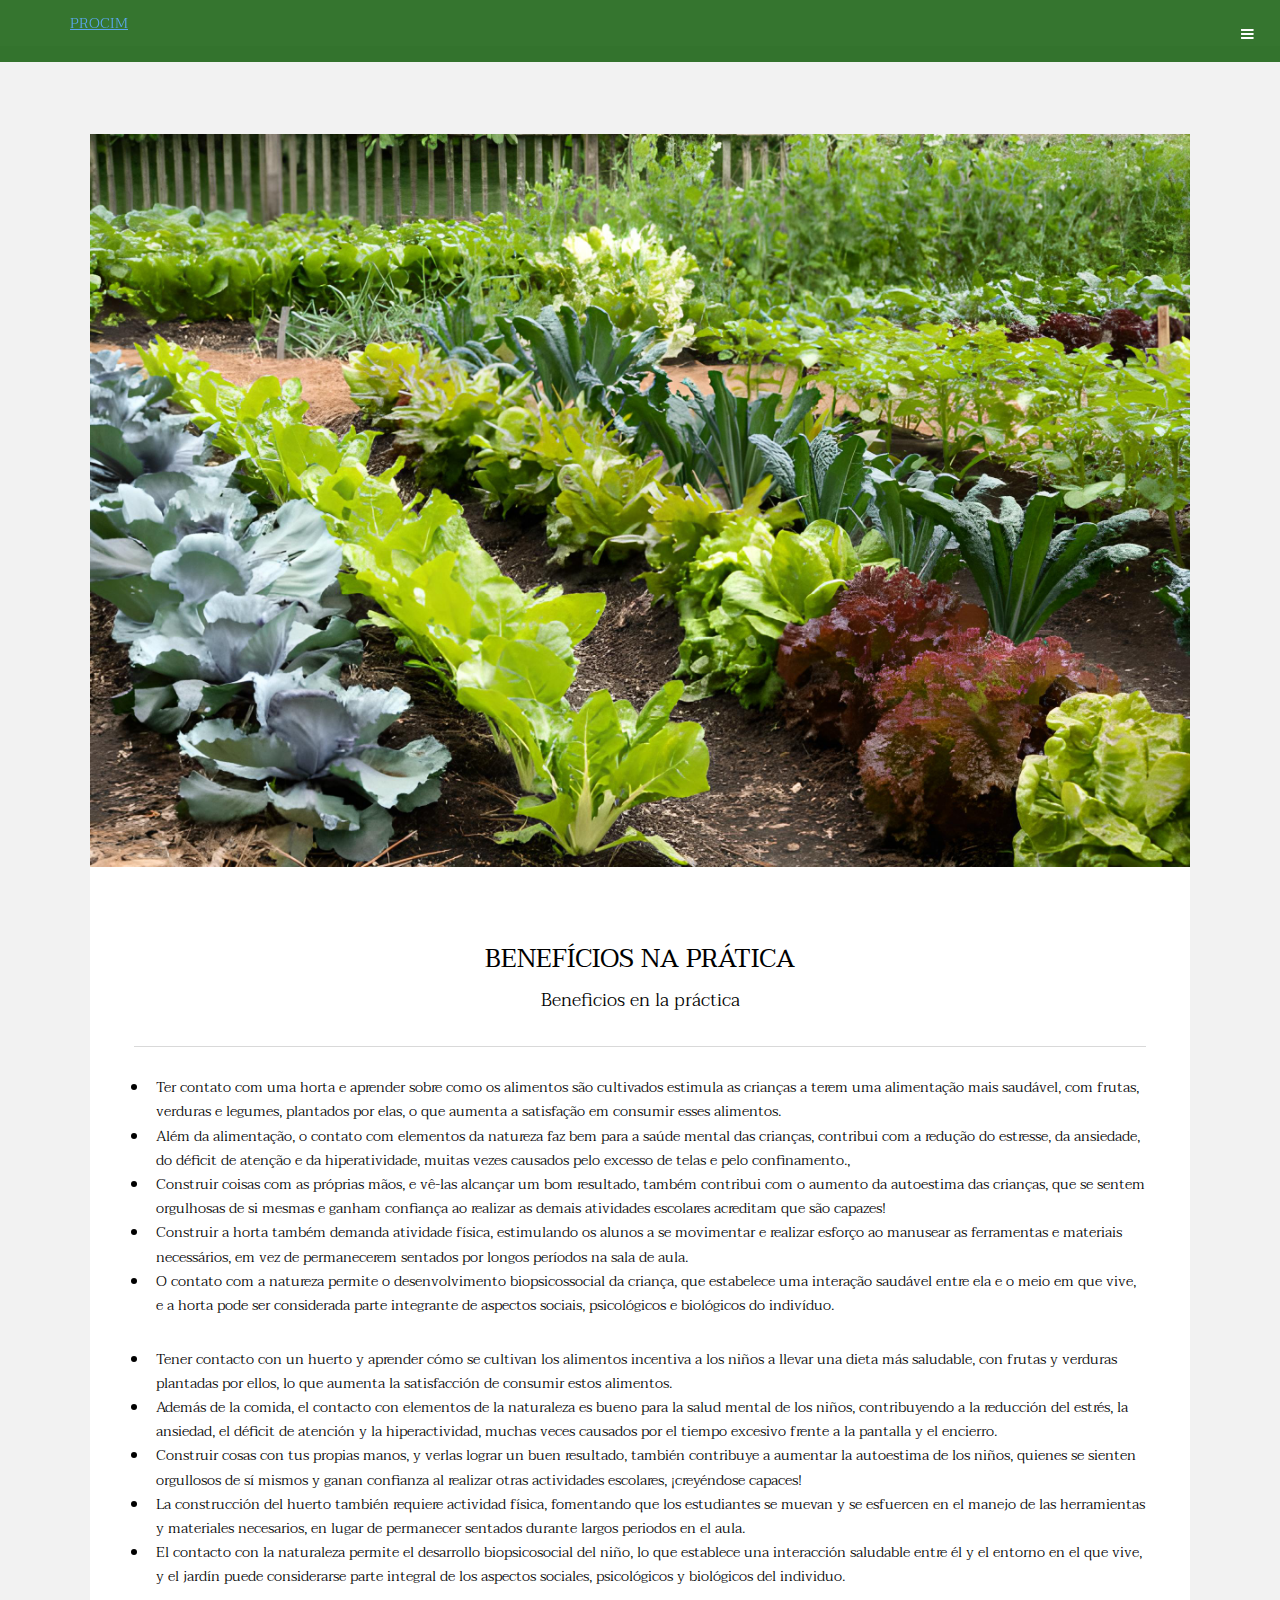
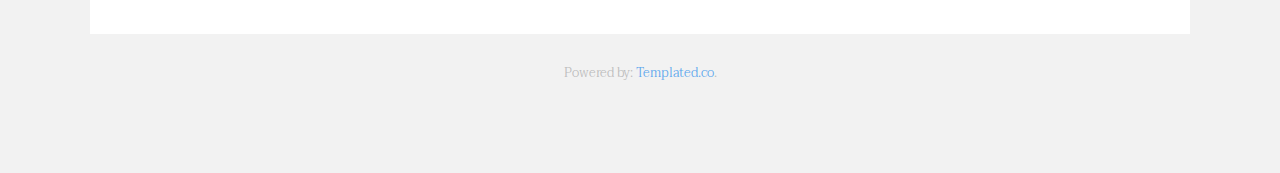
<file: beneficios.html>
<!DOCTYPE HTML>
<!--
	Transitive by TEMPLATED
	templated.co @templatedco
	Released for free under the Creative Commons Attribution 3.0 license (templated.co/license)
--><html><head><title>Beneficios</title><meta charset="utf-8"><meta name="robots" content="index, follow, max-image-preview:large, max-snippet:-1, max-video-preview:-1"><meta name="viewport" content="width=device-width, initial-scale=1"><link rel="stylesheet" href="assets/css/main.css"></head><body class="subpage">

<!-- Header -->
<header id="header"><div class="logo"><a href="index.html">PROCIM <span></span></a></div>
    <a href="#menu" class="toggle"><span>Menu</span></a>
</header><!-- Nav --><nav id="menu"><ul class="links"><li><a href="index.html">Ínicio</a></li>
        <li><a href="generic.html">Brasil</a></li>
        <li><a href="elements.html">Chile</a></li>
        <li><a href="elements.html">Equipe</a></li>
    </ul></nav><!-- One --><section id="one" class="wrapper style2"><div class="inner">
        <div class="box">
            <div class="image fit">
                <img src="images/pic10.png" alt="" width="3472" height="1035"></div>
            <div class="content">
                <header class="align-center"><h2>Benefícios na prática</h2>
                    <p>Beneficios en la práctica</p>
                </header><hr>
                <ul>
                    <li>Ter contato com uma horta e aprender sobre como os alimentos são cultivados estimula as crianças a terem uma alimentação mais saudável, com frutas, verduras e legumes, plantados por elas, o que aumenta a satisfação em consumir esses alimentos. </li>
                    <li>Além da alimentação, o contato com elementos da natureza faz bem para a saúde mental das crianças, contribui com a redução do estresse, da ansiedade, do déficit de atenção e da hiperatividade, muitas vezes causados pelo excesso de telas e pelo confinamento.,</li>	
                    <li>Construir coisas com as próprias mãos, e vê-las alcançar um bom resultado, também contribui com o aumento da autoestima das crianças, que se sentem orgulhosas de si mesmas e ganham confiança ao realizar as demais atividades escolares  acreditam que são capazes!</li>
                    <li>Construir a horta também demanda atividade física, estimulando os alunos a se movimentar e realizar esforço ao manusear as ferramentas e materiais necessários, em vez de permanecerem sentados por longos períodos na sala de aula.</li>
                    <li>O contato com a natureza permite o desenvolvimento biopsicossocial da criança, que estabelece uma interação saudável entre ela e o meio em que vive, e a horta pode ser considerada parte integrante de aspectos sociais, psicológicos e biológicos do indivíduo.</li>
                </ul>

                <ul>
                    <li>Tener contacto con un huerto y aprender cómo se cultivan los alimentos incentiva a los niños a llevar una dieta más saludable, con frutas y verduras plantadas por ellos, lo que aumenta la satisfacción de consumir estos alimentos. </li>
                    <li>Además de la comida, el contacto con elementos de la naturaleza es bueno para la salud mental de los niños, contribuyendo a la reducción del estrés, la ansiedad, el déficit de atención y la hiperactividad, muchas veces causados ​​por el tiempo excesivo frente a la pantalla y el encierro.</li>	
                    <li>Construir cosas con tus propias manos, y verlas lograr un buen resultado, también contribuye a aumentar la autoestima de los niños, quienes se sienten orgullosos de sí mismos y ganan confianza al realizar otras actividades escolares, ¡creyéndose capaces!</li>
                    <li>La construcción del huerto también requiere actividad física, fomentando que los estudiantes se muevan y se esfuercen en el manejo de las herramientas y materiales necesarios, en lugar de permanecer sentados durante largos periodos en el aula.</li>
                    <li>El contacto con la naturaleza permite el desarrollo biopsicosocial del niño, lo que establece una interacción saludable entre él y el entorno en el que vive, y el jardín puede considerarse parte integral de los aspectos sociales, psicológicos y biológicos del individuo.</li>
                </ul>
            </div>
        </div>
    </div>

</footer><div class="copyright">
    Powered by: <a href="https://templated.co/">Templated.co</a>.
</div>

<!-- Scripts -->
<script src="assets/js/jquery.min.js"></script><script src="assets/js/jquery.scrolly.min.js"></script><script src="assets/js/jquery.scrollex.min.js"></script><script src="assets/js/skel.min.js"></script><script src="assets/js/util.js"></script><script src="assets/js/main.js"></script></body></html>
</file>
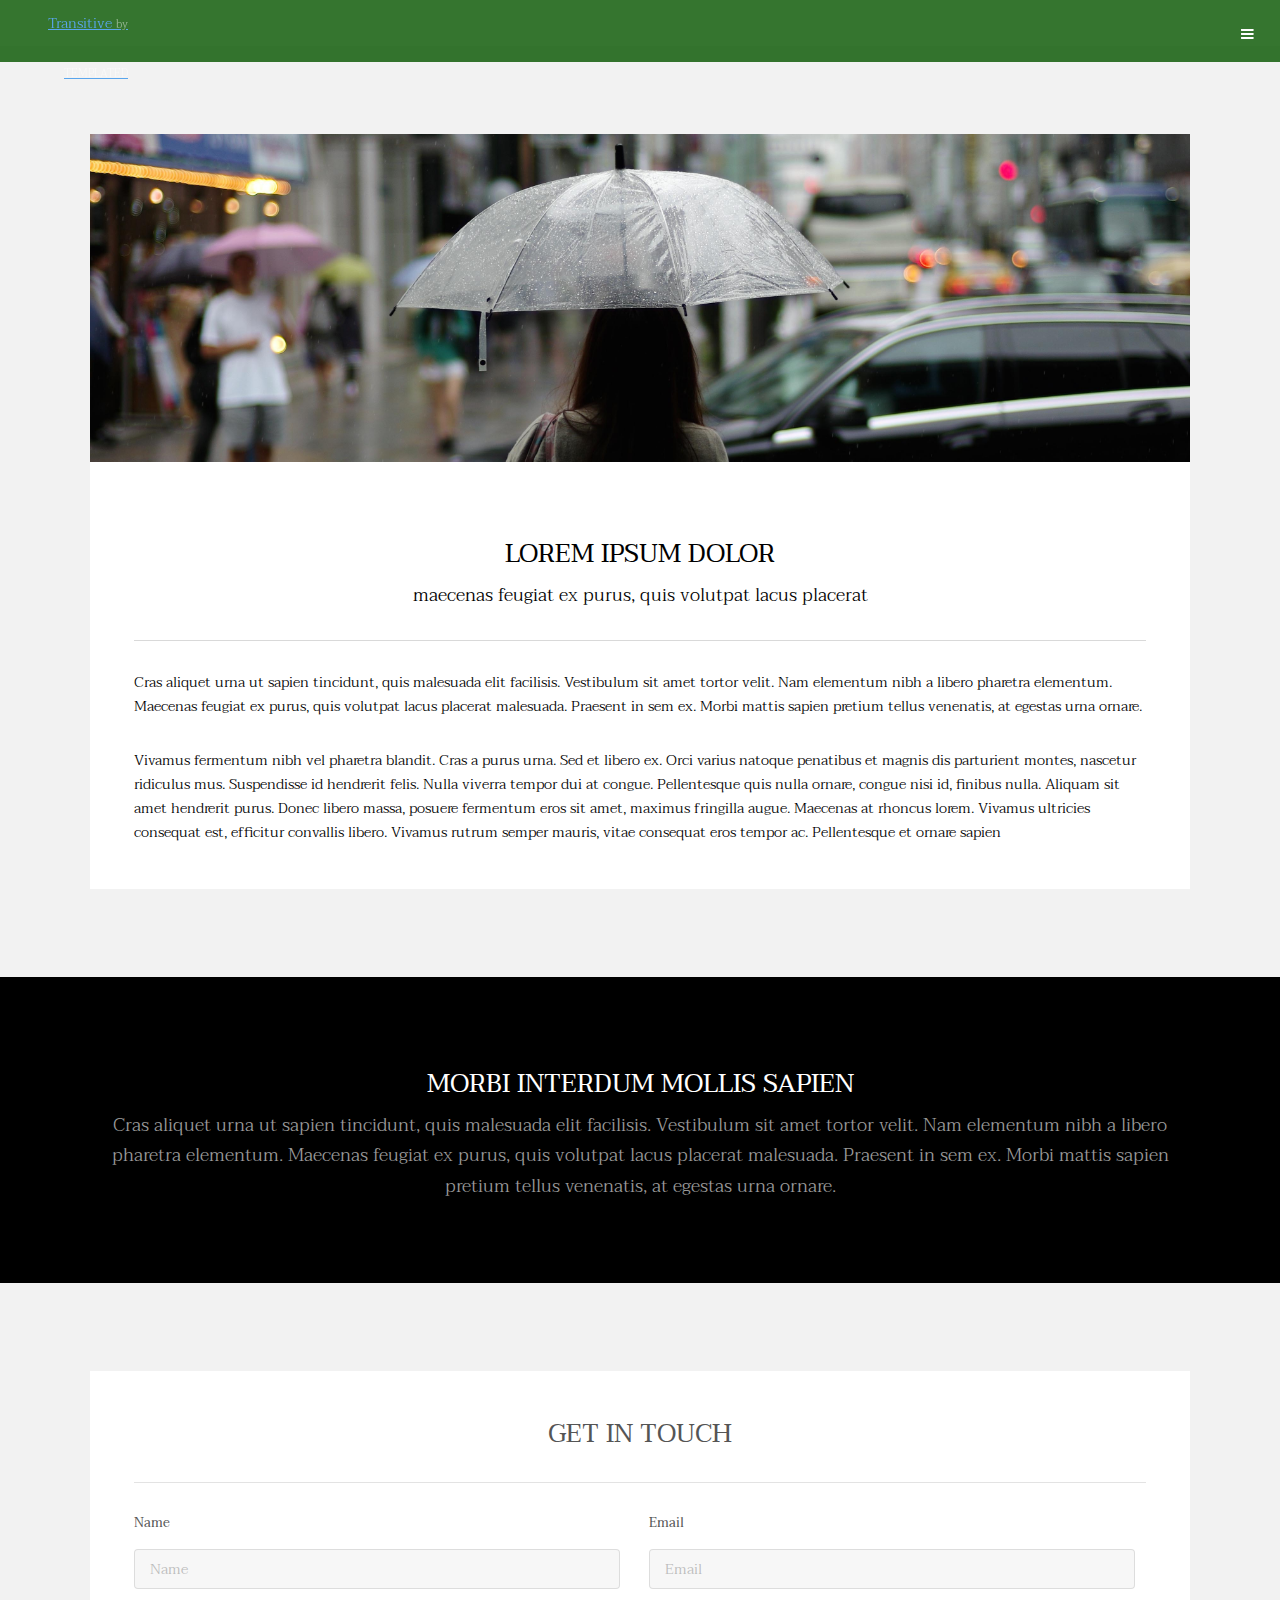
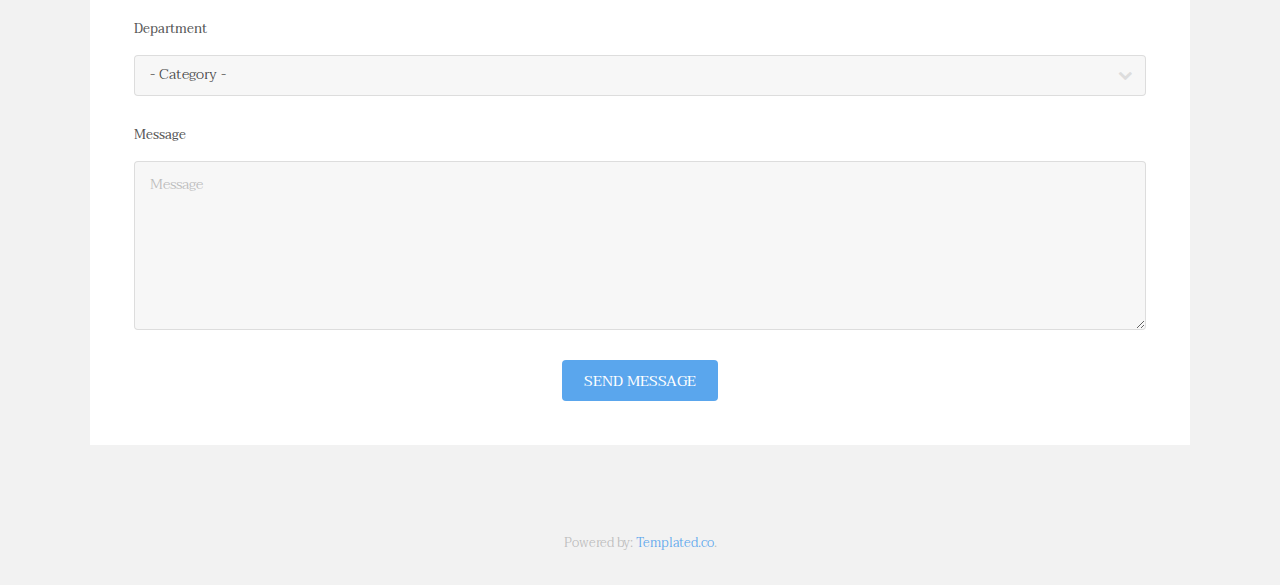
<file: generic.html>
<!DOCTYPE HTML>
<!--
	Transitive by TEMPLATED
	templated.co @templatedco
	Released for free under the Creative Commons Attribution 3.0 license (templated.co/license)
--><html><head><title>Generic - Transitive by TEMPLATED</title><meta charset="utf-8"><meta name="robots" content="index, follow, max-image-preview:large, max-snippet:-1, max-video-preview:-1"><meta name="viewport" content="width=device-width, initial-scale=1"><link rel="stylesheet" href="assets/css/main.css"></head><body class="subpage">

<!-- Header -->
<header id="header"><div class="logo"><a href="index.html">Transitive <span>by TEMPLATED</span></a></div>
    <a href="#menu" class="toggle"><span>Menu</span></a>
</header><!-- Nav --><nav id="menu"><ul class="links"><li><a href="index.html">Home</a></li>
        <li><a href="generic.html">Generic</a></li>
        <li><a href="elements.html">Elements</a></li>
    </ul></nav><!-- One --><section id="one" class="wrapper style2"><div class="inner">
        <div class="box">
            <div class="image fit">
                <img src="images/pic01.jpg" alt="" width="3472" height="1035"></div>
            <div class="content">
                <header class="align-center"><h2>Lorem ipsum dolor</h2>
                    <p>maecenas feugiat ex purus, quis volutpat lacus placerat</p>
                </header><hr><p> Cras aliquet urna ut sapien tincidunt, quis malesuada elit facilisis. Vestibulum sit amet tortor velit. Nam elementum nibh a libero pharetra elementum. Maecenas feugiat ex purus, quis volutpat lacus placerat malesuada. Praesent in sem ex. Morbi mattis sapien pretium tellus venenatis, at egestas urna ornare.</p>
                <p>Vivamus fermentum nibh vel pharetra blandit. Cras a purus urna. Sed et libero ex. Orci varius natoque penatibus et magnis dis parturient montes, nascetur ridiculus mus. Suspendisse id hendrerit felis. Nulla viverra tempor dui at congue. Pellentesque quis nulla ornare, congue nisi id, finibus nulla. Aliquam sit amet hendrerit purus. Donec libero massa, posuere fermentum eros sit amet, maximus fringilla augue. Maecenas at rhoncus lorem. Vivamus ultricies consequat est, efficitur convallis libero. Vivamus rutrum semper mauris, vitae consequat eros tempor ac. Pellentesque et ornare sapien</p>
            </div>
        </div>
    </div>
</section><!-- Four --><section id="four" class="wrapper style3"><div class="inner">

        <header class="align-center"><h2>Morbi interdum mollis sapien</h2>
            <p>Cras aliquet urna ut sapien tincidunt, quis malesuada elit facilisis. Vestibulum sit amet tortor velit. Nam elementum nibh a libero pharetra elementum. Maecenas feugiat ex purus, quis volutpat lacus placerat malesuada. Praesent in sem ex. Morbi mattis sapien pretium tellus venenatis, at egestas urna ornare.</p>
        </header></div>
</section><!-- Footer --><footer id="footer" class="wrapper"><div class="inner">
        <section><div class="box">
                <div class="content">
                    <h2 class="align-center">Get in Touch</h2>
                    <hr><form action="#" method="post">
                        <div class="field half first">
                            <label for="name">Name</label>
                            <input name="name" id="name" type="text" placeholder="Name"></div>
                        <div class="field half">
                            <label for="email">Email</label>
                            <input name="email" id="email" type="email" placeholder="Email"></div>
                        <div class="field">
                            <label for="dept">Department</label>
                            <div class="select-wrapper">
                                <select name="dept" id="dept"><option value="">- Category -</option><option value="1">Manufacturing</option><option value="1">Shipping</option><option value="1">Administration</option><option value="1">Human Resources</option></select></div>
                        </div>
                        <div class="field">
                            <label for="message">Message</label>
                            <textarea name="message" id="message" rows="6" placeholder="Message"></textarea></div>
                        <ul class="actions align-center"><li><input value="Send Message" class="button special" type="submit"></li>
                        </ul></form>
                </div>
            </div>
        </section></div>
</footer><div class="copyright">
    Powered by: <a href="https://templated.co/">Templated.co</a>.
</div>

<!-- Scripts -->
<script src="assets/js/jquery.min.js"></script><script src="assets/js/jquery.scrolly.min.js"></script><script src="assets/js/jquery.scrollex.min.js"></script><script src="assets/js/skel.min.js"></script><script src="assets/js/util.js"></script><script src="assets/js/main.js"></script></body></html>
</file>
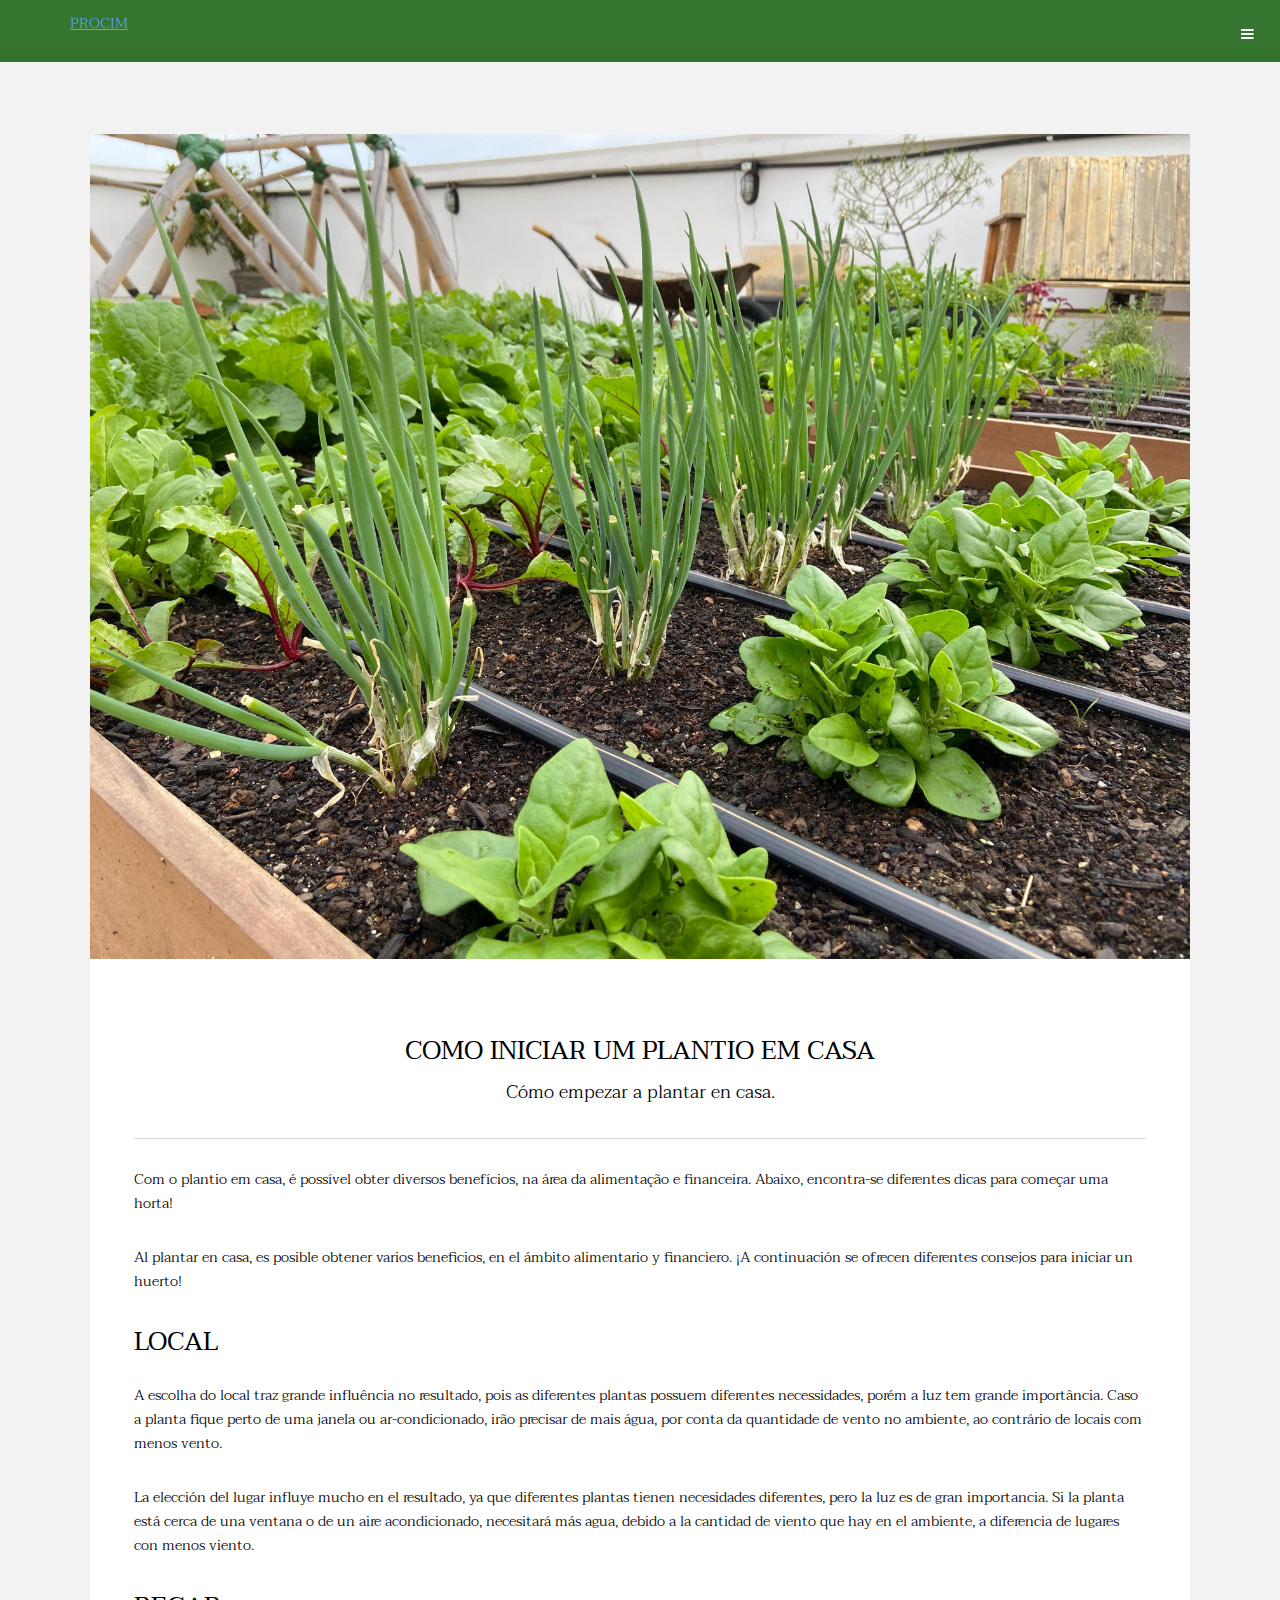
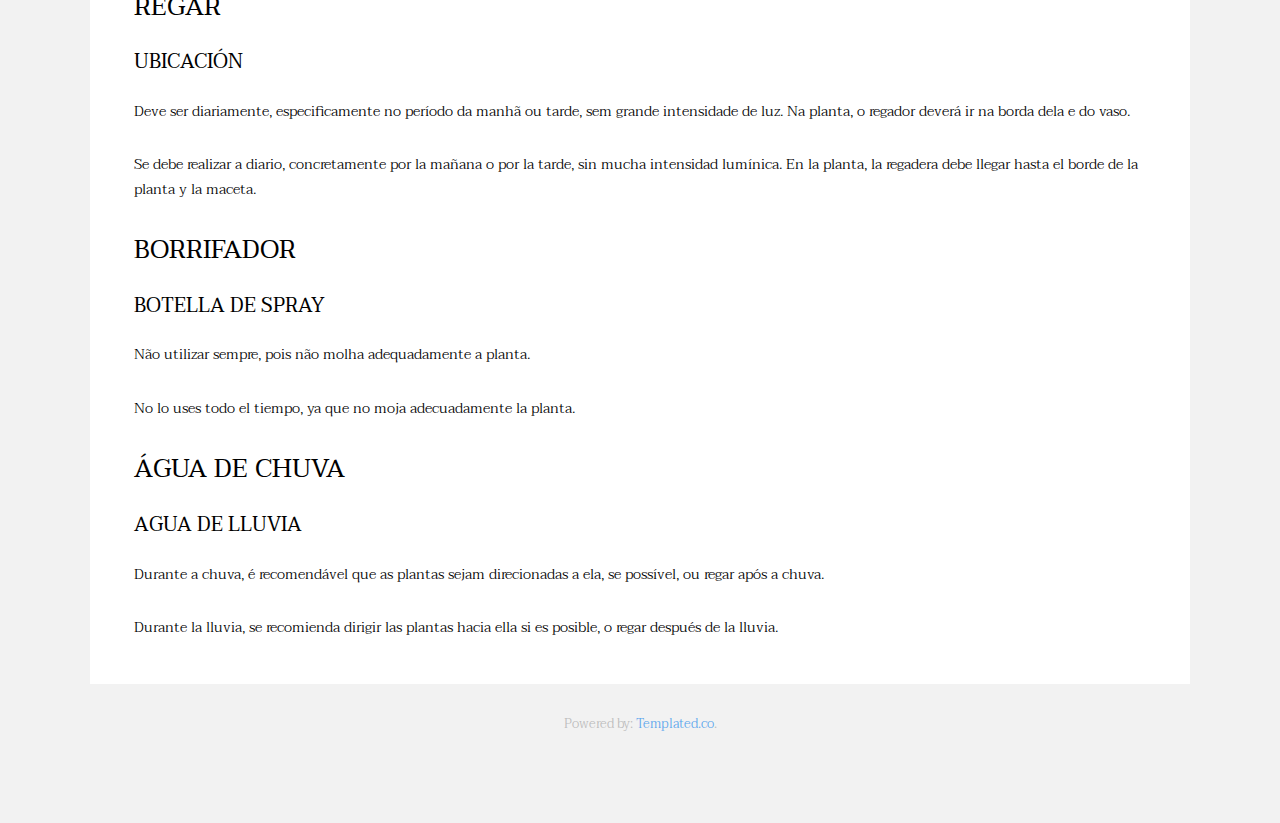
<file: habitos.html>
<!DOCTYPE HTML>
<!--
	Transitive by TEMPLATED
	templated.co @templatedco
	Released for free under the Creative Commons Attribution 3.0 license (templated.co/license)
--><html><head><title>Iniciar plantio</title><meta charset="utf-8"><meta name="robots" content="index, follow, max-image-preview:large, max-snippet:-1, max-video-preview:-1"><meta name="viewport" content="width=device-width, initial-scale=1"><link rel="stylesheet" href="assets/css/main.css"></head><body class="subpage">

<!-- Header -->
<header id="header"><div class="logo"><a href="index.html">PROCIM <span></span></a></div>
    <a href="#menu" class="toggle"><span>Menu</span></a>
</header><!-- Nav --><nav id="menu"><ul class="links"><li><a href="index.html">Ínicio</a></li>
        <li><a href="generic.html">Brasil</a></li>
        <li><a href="elements.html">Chile</a></li>
        <li><a href="elements.html">Equipe</a></li>
    </ul></nav><!-- One --><section id="one" class="wrapper style2"><div class="inner">
        <div class="box">
            <div class="image fit">
                <img src="images/pic10.1.jpg" alt="" width="3472" height="1035"></div>
            <div class="content">
                <header class="align-center"><h2>Como iniciar um plantio em casa</h2>
                    <p>Cómo empezar a plantar en casa.</p>
                </header><hr>
                    <p> Com o plantio em casa, é possível obter diversos benefícios, na área da alimentação e financeira. Abaixo, encontra-se diferentes dicas para começar uma horta!</p>
                    <p>Al plantar en casa, es posible obtener varios beneficios, en el ámbito alimentario y financiero. ¡A continuación se ofrecen diferentes consejos para iniciar un huerto!</p>
                
                <h2>Local</h2>
                <p>A escolha do local traz grande influência no resultado, pois as diferentes plantas possuem diferentes necessidades, porém a luz tem grande importância.
                    Caso a planta fique perto de uma janela ou ar-condicionado, irão precisar de mais água, por conta da quantidade de vento no ambiente, ao contrário de locais com menos vento.</p>
                <p>La elección del lugar influye mucho en el resultado, ya que diferentes plantas tienen necesidades diferentes, pero la luz es de gran importancia.
                    Si la planta está cerca de una ventana o de un aire acondicionado, necesitará más agua, debido a la cantidad de viento que hay en el ambiente, a diferencia de lugares con menos viento.</p>
                
                <h2>Regar</h2>
                <h3>Ubicación</h3>
                <p>Deve ser diariamente, especificamente no período da manhã ou tarde, sem grande intensidade de luz. Na planta, o regador deverá ir na borda dela e do vaso.</p>
                <p>Se debe realizar a diario, concretamente por la mañana o por la tarde, sin mucha intensidad lumínica. En la planta, la regadera debe llegar hasta el borde de la planta y la maceta.</p>
            
                <h2>Borrifador</h2>
                <h3>Botella de spray</h3>
                <p>Não utilizar sempre, pois não molha adequadamente a planta.</p>
                <p>No lo uses todo el tiempo, ya que no moja adecuadamente la planta.</p>

                <h2>Água de chuva</h2>
                <h3>Agua de lluvia</h3>
                <p>Durante a chuva, é recomendável que as plantas sejam direcionadas a ela, se possível, ou regar após a chuva.</p>
                <p>Durante la lluvia, se recomienda dirigir las plantas hacia ella si es posible, o regar después de la lluvia.</p>
        </div>
        </div>
    </div>

</footer><div class="copyright">
    Powered by: <a href="https://templated.co/">Templated.co</a>.
</div>

<!-- Scripts -->
<script src="assets/js/jquery.min.js"></script><script src="assets/js/jquery.scrolly.min.js"></script><script src="assets/js/jquery.scrollex.min.js"></script><script src="assets/js/skel.min.js"></script><script src="assets/js/util.js"></script><script src="assets/js/main.js"></script></body></html>
</file>
<file: assets/css/main.css>
@charset "UTF-8";
@import url(font-awesome.min.css);
@import url("https://fonts.googleapis.com/css?family=Taviraj:300,400,700,300i,400i,700i");

/*
	Transitive by TEMPLATED
	templated.co @templatedco
	Released for free under the Creative Commons Attribution 3.0 license (templated.co/license)
*/

/* Reset */

	html, body, div, span, applet, object, iframe, h1, h2, h3, h4, h5, h6, p, blockquote, pre, a, abbr, acronym, address, big, cite, code, del, dfn, em, img, ins, kbd, q, s, samp, small, strike, strong, sub, sup, tt, var, b, u, i, center, dl, dt, dd, ol, ul, li, fieldset, form, label, legend, table, caption, tbody, tfoot, thead, tr, th, td, article, aside, canvas, details, embed, figure, figcaption, footer, header, hgroup, menu, nav, output, ruby, section, summary, time, mark, audio, video {
		margin: 0;
		padding: 0;
		border: 0;
		font-size: 100%;
		font: inherit;
		vertical-align: baseline;
	}

	article, aside, details, figcaption, figure, footer, header, hgroup, menu, nav, section {
		display: block;
	}

	body {
		line-height: 1;
	}
.image.fit img {
	width: 100%;
	height: auto;
}
	ol, ul {
		list-style: none;
	}

	blockquote, q {
		quotes: none;
	}

	blockquote:before, blockquote:after, q:before, q:after {
		content: '';
		content: none;
	}

	table {
		border-collapse: collapse;
		border-spacing: 0;
	}

	body {
		-webkit-text-size-adjust: none;
	}

/* Box Model */

	*, *:before, *:after {
		-moz-box-sizing: border-box;
		-webkit-box-sizing: border-box;
		box-sizing: border-box;
	}

/* Containers */

	.container {
		margin-left: auto;
		margin-right: auto;
	}

	.container.\31 25\25 {
		width: 100%;
		max-width: 100rem;
		min-width: 80rem;
	}

	.container.\37 5\25 {
		width: 60rem;
	}

	.container.\35 0\25 {
		width: 40rem;
	}

	.container.\32 5\25 {
		width: 20rem;
	}

	.container {
		width: 80rem;
	}

	@media screen and (max-width: 1680px) {

		.container.\31 25\25 {
			width: 100%;
			max-width: 100rem;
			min-width: 80rem;
		}

		.container.\37 5\25 {
			width: 60rem;
		}

		.container.\35 0\25 {
			width: 40rem;
		}

		.container.\32 5\25 {
			width: 20rem;
		}

		.container {
			width: 80rem;
		}

	}

	@media screen and (max-width: 1280px) {

		.container.\31 25\25 {
			width: 100%;
			max-width: 81.25rem;
			min-width: 65rem;
		}

		.container.\37 5\25 {
			width: 48.75rem;
		}

		.container.\35 0\25 {
			width: 32.5rem;
		}

		.container.\32 5\25 {
			width: 16.25rem;
		}

		.container {
			width: 65rem;
		}

	}

	@media screen and (max-width: 980px) {

		.container.\31 25\25 {
			width: 100%;
			max-width: 112.5%;
			min-width: 90%;
		}

		.container.\37 5\25 {
			width: 67.5%;
		}

		.container.\35 0\25 {
			width: 45%;
		}

		.container.\32 5\25 {
			width: 22.5%;
		}

		.container {
			width: 90%;
		}

	}

	@media screen and (max-width: 736px) {

		.container.\31 25\25 {
			width: 100%;
			max-width: 112.5%;
			min-width: 90%;
		}

		.container.\37 5\25 {
			width: 67.5%;
		}

		.container.\35 0\25 {
			width: 45%;
		}

		.container.\32 5\25 {
			width: 22.5%;
		}

		.container {
			width: 90% !important;
		}

	}

	@media screen and (max-width: 480px) {

		.container.\31 25\25 {
			width: 100%;
			max-width: 112.5%;
			min-width: 90%;
		}

		.container.\37 5\25 {
			width: 67.5%;
		}

		.container.\35 0\25 {
			width: 45%;
		}

		.container.\32 5\25 {
			width: 22.5%;
		}

		.container {
			width: 90% !important;
		}

	}

/* Grid */

	.row {
		border-bottom: solid 1px transparent;
		-moz-box-sizing: border-box;
		-webkit-box-sizing: border-box;
		box-sizing: border-box;
	}

	.row > * {
		float: left;
		-moz-box-sizing: border-box;
		-webkit-box-sizing: border-box;
		box-sizing: border-box;
	}

	.row:after, .row:before {
		content: '';
		display: block;
		clear: both;
		height: 0;
	}

	.row.uniform > * > :first-child {
		margin-top: 0;
	}

	.row.uniform > * > :last-child {
		margin-bottom: 0;
	}

	.row.\30 \25 > * {
		padding: 0 0 0 0rem;
	}

	.row.\30 \25 {
		margin: 0 0 -1px 0rem;
	}

	.row.uniform.\30 \25 > * {
		padding: 0rem 0 0 0rem;
	}

	.row.uniform.\30 \25 {
		margin: 0rem 0 -1px 0rem;
	}

	.row > * {
		padding: 0 0 0 2rem;
	}

	.row {
		margin: 0 0 -1px -2rem;
	}

	.row.uniform > * {
		padding: 2rem 0 0 2rem;
	}

	.row.uniform {
		margin: -2rem 0 -1px -2rem;
	}

	.row.\32 00\25 > * {
		padding: 0 0 0 4rem;
	}

	.row.\32 00\25 {
		margin: 0 0 -1px -4rem;
	}

	.row.uniform.\32 00\25 > * {
		padding: 4rem 0 0 4rem;
	}

	.row.uniform.\32 00\25 {
		margin: -4rem 0 -1px -4rem;
	}

	.row.\31 50\25 > * {
		padding: 0 0 0 3rem;
	}

	.row.\31 50\25 {
		margin: 0 0 -1px -3rem;
	}

	.row.uniform.\31 50\25 > * {
		padding: 3rem 0 0 3rem;
	}

	.row.uniform.\31 50\25 {
		margin: -3rem 0 -1px -3rem;
	}

	.row.\35 0\25 > * {
		padding: 0 0 0 1rem;
	}

	.row.\35 0\25 {
		margin: 0 0 -1px -1rem;
	}

	.row.uniform.\35 0\25 > * {
		padding: 1rem 0 0 1rem;
	}

	.row.uniform.\35 0\25 {
		margin: -1rem 0 -1px -1rem;
	}

	.row.\32 5\25 > * {
		padding: 0 0 0 0.5rem;
	}

	.row.\32 5\25 {
		margin: 0 0 -1px -0.5rem;
	}

	.row.uniform.\32 5\25 > * {
		padding: 0.5rem 0 0 0.5rem;
	}

	.row.uniform.\32 5\25 {
		margin: -0.5rem 0 -1px -0.5rem;
	}

	.\31 2u, .\31 2u\24 {
		width: 100%;
		clear: none;
		margin-left: 0;
	}

	.\31 1u, .\31 1u\24 {
		width: 91.6666666667%;
		clear: none;
		margin-left: 0;
	}

	.\31 0u, .\31 0u\24 {
		width: 83.3333333333%;
		clear: none;
		margin-left: 0;
	}

	.\39 u, .\39 u\24 {
		width: 75%;
		clear: none;
		margin-left: 0;
	}

	.\38 u, .\38 u\24 {
		width: 66.6666666667%;
		clear: none;
		margin-left: 0;
	}

	.\37 u, .\37 u\24 {
		width: 58.3333333333%;
		clear: none;
		margin-left: 0;
	}

	.\36 u, .\36 u\24 {
		width: 50%;
		clear: none;
		margin-left: 0;
	}

	.\35 u, .\35 u\24 {
		width: 41.6666666667%;
		clear: none;
		margin-left: 0;
	}

	.\34 u, .\34 u\24 {
		width: 33.3333333333%;
		clear: none;
		margin-left: 0;
	}

	.\33 u, .\33 u\24 {
		width: 25%;
		clear: none;
		margin-left: 0;
	}

	.\32 u, .\32 u\24 {
		width: 16.6666666667%;
		clear: none;
		margin-left: 0;
	}

	.\31 u, .\31 u\24 {
		width: 8.3333333333%;
		clear: none;
		margin-left: 0;
	}

	.\31 2u\24 + *,
	.\31 1u\24 + *,
	.\31 0u\24 + *,
	.\39 u\24 + *,
	.\38 u\24 + *,
	.\37 u\24 + *,
	.\36 u\24 + *,
	.\35 u\24 + *,
	.\34 u\24 + *,
	.\33 u\24 + *,
	.\32 u\24 + *,
	.\31 u\24 + * {
		clear: left;
	}

	.\-11u {
		margin-left: 91.66667%;
	}

	.\-10u {
		margin-left: 83.33333%;
	}

	.\-9u {
		margin-left: 75%;
	}

	.\-8u {
		margin-left: 66.66667%;
	}

	.\-7u {
		margin-left: 58.33333%;
	}

	.\-6u {
		margin-left: 50%;
	}

	.\-5u {
		margin-left: 41.66667%;
	}

	.\-4u {
		margin-left: 33.33333%;
	}

	.\-3u {
		margin-left: 25%;
	}

	.\-2u {
		margin-left: 16.66667%;
	}

	.\-1u {
		margin-left: 8.33333%;
	}

	@media screen and (max-width: 1680px) {

		.row > * {
			padding: 0 0 0 2rem;
		}

		.row {
			margin: 0 0 -1px -2rem;
		}

		.row.uniform > * {
			padding: 2rem 0 0 2rem;
		}

		.row.uniform {
			margin: -2rem 0 -1px -2rem;
		}

		.row.\32 00\25 > * {
			padding: 0 0 0 4rem;
		}

		.row.\32 00\25 {
			margin: 0 0 -1px -4rem;
		}

		.row.uniform.\32 00\25 > * {
			padding: 4rem 0 0 4rem;
		}

		.row.uniform.\32 00\25 {
			margin: -4rem 0 -1px -4rem;
		}

		.row.\31 50\25 > * {
			padding: 0 0 0 3rem;
		}

		.row.\31 50\25 {
			margin: 0 0 -1px -3rem;
		}

		.row.uniform.\31 50\25 > * {
			padding: 3rem 0 0 3rem;
		}

		.row.uniform.\31 50\25 {
			margin: -3rem 0 -1px -3rem;
		}

		.row.\35 0\25 > * {
			padding: 0 0 0 1rem;
		}

		.row.\35 0\25 {
			margin: 0 0 -1px -1rem;
		}

		.row.uniform.\35 0\25 > * {
			padding: 1rem 0 0 1rem;
		}

		.row.uniform.\35 0\25 {
			margin: -1rem 0 -1px -1rem;
		}

		.row.\32 5\25 > * {
			padding: 0 0 0 0.5rem;
		}

		.row.\32 5\25 {
			margin: 0 0 -1px -0.5rem;
		}

		.row.uniform.\32 5\25 > * {
			padding: 0.5rem 0 0 0.5rem;
		}

		.row.uniform.\32 5\25 {
			margin: -0.5rem 0 -1px -0.5rem;
		}

		.\31 2u\28xlarge\29, .\31 2u\24\28xlarge\29 {
			width: 100%;
			clear: none;
			margin-left: 0;
		}

		.\31 1u\28xlarge\29, .\31 1u\24\28xlarge\29 {
			width: 91.6666666667%;
			clear: none;
			margin-left: 0;
		}

		.\31 0u\28xlarge\29, .\31 0u\24\28xlarge\29 {
			width: 83.3333333333%;
			clear: none;
			margin-left: 0;
		}

		.\39 u\28xlarge\29, .\39 u\24\28xlarge\29 {
			width: 75%;
			clear: none;
			margin-left: 0;
		}

		.\38 u\28xlarge\29, .\38 u\24\28xlarge\29 {
			width: 66.6666666667%;
			clear: none;
			margin-left: 0;
		}

		.\37 u\28xlarge\29, .\37 u\24\28xlarge\29 {
			width: 58.3333333333%;
			clear: none;
			margin-left: 0;
		}

		.\36 u\28xlarge\29, .\36 u\24\28xlarge\29 {
			width: 50%;
			clear: none;
			margin-left: 0;
		}

		.\35 u\28xlarge\29, .\35 u\24\28xlarge\29 {
			width: 41.6666666667%;
			clear: none;
			margin-left: 0;
		}

		.\34 u\28xlarge\29, .\34 u\24\28xlarge\29 {
			width: 33.3333333333%;
			clear: none;
			margin-left: 0;
		}

		.\33 u\28xlarge\29, .\33 u\24\28xlarge\29 {
			width: 25%;
			clear: none;
			margin-left: 0;
		}

		.\32 u\28xlarge\29, .\32 u\24\28xlarge\29 {
			width: 16.6666666667%;
			clear: none;
			margin-left: 0;
		}

		.\31 u\28xlarge\29, .\31 u\24\28xlarge\29 {
			width: 8.3333333333%;
			clear: none;
			margin-left: 0;
		}

		.\31 2u\24\28xlarge\29 + *,
		.\31 1u\24\28xlarge\29 + *,
		.\31 0u\24\28xlarge\29 + *,
		.\39 u\24\28xlarge\29 + *,
		.\38 u\24\28xlarge\29 + *,
		.\37 u\24\28xlarge\29 + *,
		.\36 u\24\28xlarge\29 + *,
		.\35 u\24\28xlarge\29 + *,
		.\34 u\24\28xlarge\29 + *,
		.\33 u\24\28xlarge\29 + *,
		.\32 u\24\28xlarge\29 + *,
		.\31 u\24\28xlarge\29 + * {
			clear: left;
		}

		.\-11u\28xlarge\29 {
			margin-left: 91.66667%;
		}

		.\-10u\28xlarge\29 {
			margin-left: 83.33333%;
		}

		.\-9u\28xlarge\29 {
			margin-left: 75%;
		}

		.\-8u\28xlarge\29 {
			margin-left: 66.66667%;
		}

		.\-7u\28xlarge\29 {
			margin-left: 58.33333%;
		}

		.\-6u\28xlarge\29 {
			margin-left: 50%;
		}

		.\-5u\28xlarge\29 {
			margin-left: 41.66667%;
		}

		.\-4u\28xlarge\29 {
			margin-left: 33.33333%;
		}

		.\-3u\28xlarge\29 {
			margin-left: 25%;
		}

		.\-2u\28xlarge\29 {
			margin-left: 16.66667%;
		}

		.\-1u\28xlarge\29 {
			margin-left: 8.33333%;
		}

	}

	@media screen and (max-width: 1280px) {

		.row > * {
			padding: 0 0 0 1.5rem;
		}

		.row {
			margin: 0 0 -1px -1.5rem;
		}

		.row.uniform > * {
			padding: 1.5rem 0 0 1.5rem;
		}

		.row.uniform {
			margin: -1.5rem 0 -1px -1.5rem;
		}

		.row.\32 00\25 > * {
			padding: 0 0 0 3rem;
		}

		.row.\32 00\25 {
			margin: 0 0 -1px -3rem;
		}

		.row.uniform.\32 00\25 > * {
			padding: 3rem 0 0 3rem;
		}

		.row.uniform.\32 00\25 {
			margin: -3rem 0 -1px -3rem;
		}

		.row.\31 50\25 > * {
			padding: 0 0 0 2.25rem;
		}

		.row.\31 50\25 {
			margin: 0 0 -1px -2.25rem;
		}

		.row.uniform.\31 50\25 > * {
			padding: 2.25rem 0 0 2.25rem;
		}

		.row.uniform.\31 50\25 {
			margin: -2.25rem 0 -1px -2.25rem;
		}

		.row.\35 0\25 > * {
			padding: 0 0 0 0.75rem;
		}

		.row.\35 0\25 {
			margin: 0 0 -1px -0.75rem;
		}

		.row.uniform.\35 0\25 > * {
			padding: 0.75rem 0 0 0.75rem;
		}

		.row.uniform.\35 0\25 {
			margin: -0.75rem 0 -1px -0.75rem;
		}

		.row.\32 5\25 > * {
			padding: 0 0 0 0.375rem;
		}

		.row.\32 5\25 {
			margin: 0 0 -1px -0.375rem;
		}

		.row.uniform.\32 5\25 > * {
			padding: 0.375rem 0 0 0.375rem;
		}

		.row.uniform.\32 5\25 {
			margin: -0.375rem 0 -1px -0.375rem;
		}

		.\31 2u\28large\29, .\31 2u\24\28large\29 {
			width: 100%;
			clear: none;
			margin-left: 0;
		}

		.\31 1u\28large\29, .\31 1u\24\28large\29 {
			width: 91.6666666667%;
			clear: none;
			margin-left: 0;
		}

		.\31 0u\28large\29, .\31 0u\24\28large\29 {
			width: 83.3333333333%;
			clear: none;
			margin-left: 0;
		}

		.\39 u\28large\29, .\39 u\24\28large\29 {
			width: 75%;
			clear: none;
			margin-left: 0;
		}

		.\38 u\28large\29, .\38 u\24\28large\29 {
			width: 66.6666666667%;
			clear: none;
			margin-left: 0;
		}

		.\37 u\28large\29, .\37 u\24\28large\29 {
			width: 58.3333333333%;
			clear: none;
			margin-left: 0;
		}

		.\36 u\28large\29, .\36 u\24\28large\29 {
			width: 50%;
			clear: none;
			margin-left: 0;
		}

		.\35 u\28large\29, .\35 u\24\28large\29 {
			width: 41.6666666667%;
			clear: none;
			margin-left: 0;
		}

		.\34 u\28large\29, .\34 u\24\28large\29 {
			width: 33.3333333333%;
			clear: none;
			margin-left: 0;
		}

		.\33 u\28large\29, .\33 u\24\28large\29 {
			width: 25%;
			clear: none;
			margin-left: 0;
		}

		.\32 u\28large\29, .\32 u\24\28large\29 {
			width: 16.6666666667%;
			clear: none;
			margin-left: 0;
		}

		.\31 u\28large\29, .\31 u\24\28large\29 {
			width: 8.3333333333%;
			clear: none;
			margin-left: 0;
		}

		.\31 2u\24\28large\29 + *,
		.\31 1u\24\28large\29 + *,
		.\31 0u\24\28large\29 + *,
		.\39 u\24\28large\29 + *,
		.\38 u\24\28large\29 + *,
		.\37 u\24\28large\29 + *,
		.\36 u\24\28large\29 + *,
		.\35 u\24\28large\29 + *,
		.\34 u\24\28large\29 + *,
		.\33 u\24\28large\29 + *,
		.\32 u\24\28large\29 + *,
		.\31 u\24\28large\29 + * {
			clear: left;
		}

		.\-11u\28large\29 {
			margin-left: 91.66667%;
		}

		.\-10u\28large\29 {
			margin-left: 83.33333%;
		}

		.\-9u\28large\29 {
			margin-left: 75%;
		}

		.\-8u\28large\29 {
			margin-left: 66.66667%;
		}

		.\-7u\28large\29 {
			margin-left: 58.33333%;
		}

		.\-6u\28large\29 {
			margin-left: 50%;
		}

		.\-5u\28large\29 {
			margin-left: 41.66667%;
		}

		.\-4u\28large\29 {
			margin-left: 33.33333%;
		}

		.\-3u\28large\29 {
			margin-left: 25%;
		}

		.\-2u\28large\29 {
			margin-left: 16.66667%;
		}

		.\-1u\28large\29 {
			margin-left: 8.33333%;
		}

	}

	@media screen and (max-width: 980px) {

		.row > * {
			padding: 0 0 0 1.5rem;
		}

		.row {
			margin: 0 0 -1px -1.5rem;
		}

		.row.uniform > * {
			padding: 1.5rem 0 0 1.5rem;
		}

		.row.uniform {
			margin: -1.5rem 0 -1px -1.5rem;
		}

		.row.\32 00\25 > * {
			padding: 0 0 0 3rem;
		}

		.row.\32 00\25 {
			margin: 0 0 -1px -3rem;
		}

		.row.uniform.\32 00\25 > * {
			padding: 3rem 0 0 3rem;
		}

		.row.uniform.\32 00\25 {
			margin: -3rem 0 -1px -3rem;
		}

		.row.\31 50\25 > * {
			padding: 0 0 0 2.25rem;
		}

		.row.\31 50\25 {
			margin: 0 0 -1px -2.25rem;
		}

		.row.uniform.\31 50\25 > * {
			padding: 2.25rem 0 0 2.25rem;
		}

		.row.uniform.\31 50\25 {
			margin: -2.25rem 0 -1px -2.25rem;
		}

		.row.\35 0\25 > * {
			padding: 0 0 0 0.75rem;
		}

		.row.\35 0\25 {
			margin: 0 0 -1px -0.75rem;
		}

		.row.uniform.\35 0\25 > * {
			padding: 0.75rem 0 0 0.75rem;
		}

		.row.uniform.\35 0\25 {
			margin: -0.75rem 0 -1px -0.75rem;
		}

		.row.\32 5\25 > * {
			padding: 0 0 0 0.375rem;
		}

		.row.\32 5\25 {
			margin: 0 0 -1px -0.375rem;
		}

		.row.uniform.\32 5\25 > * {
			padding: 0.375rem 0 0 0.375rem;
		}

		.row.uniform.\32 5\25 {
			margin: -0.375rem 0 -1px -0.375rem;
		}

		.\31 2u\28medium\29, .\31 2u\24\28medium\29 {
			width: 100%;
			clear: none;
			margin-left: 0;
		}

		.\31 1u\28medium\29, .\31 1u\24\28medium\29 {
			width: 91.6666666667%;
			clear: none;
			margin-left: 0;
		}

		.\31 0u\28medium\29, .\31 0u\24\28medium\29 {
			width: 83.3333333333%;
			clear: none;
			margin-left: 0;
		}

		.\39 u\28medium\29, .\39 u\24\28medium\29 {
			width: 75%;
			clear: none;
			margin-left: 0;
		}

		.\38 u\28medium\29, .\38 u\24\28medium\29 {
			width: 66.6666666667%;
			clear: none;
			margin-left: 0;
		}

		.\37 u\28medium\29, .\37 u\24\28medium\29 {
			width: 58.3333333333%;
			clear: none;
			margin-left: 0;
		}

		.\36 u\28medium\29, .\36 u\24\28medium\29 {
			width: 50%;
			clear: none;
			margin-left: 0;
		}

		.\35 u\28medium\29, .\35 u\24\28medium\29 {
			width: 41.6666666667%;
			clear: none;
			margin-left: 0;
		}

		.\34 u\28medium\29, .\34 u\24\28medium\29 {
			width: 33.3333333333%;
			clear: none;
			margin-left: 0;
		}

		.\33 u\28medium\29, .\33 u\24\28medium\29 {
			width: 25%;
			clear: none;
			margin-left: 0;
		}

		.\32 u\28medium\29, .\32 u\24\28medium\29 {
			width: 16.6666666667%;
			clear: none;
			margin-left: 0;
		}

		.\31 u\28medium\29, .\31 u\24\28medium\29 {
			width: 8.3333333333%;
			clear: none;
			margin-left: 0;
		}

		.\31 2u\24\28medium\29 + *,
		.\31 1u\24\28medium\29 + *,
		.\31 0u\24\28medium\29 + *,
		.\39 u\24\28medium\29 + *,
		.\38 u\24\28medium\29 + *,
		.\37 u\24\28medium\29 + *,
		.\36 u\24\28medium\29 + *,
		.\35 u\24\28medium\29 + *,
		.\34 u\24\28medium\29 + *,
		.\33 u\24\28medium\29 + *,
		.\32 u\24\28medium\29 + *,
		.\31 u\24\28medium\29 + * {
			clear: left;
		}

		.\-11u\28medium\29 {
			margin-left: 91.66667%;
		}

		.\-10u\28medium\29 {
			margin-left: 83.33333%;
		}

		.\-9u\28medium\29 {
			margin-left: 75%;
		}

		.\-8u\28medium\29 {
			margin-left: 66.66667%;
		}

		.\-7u\28medium\29 {
			margin-left: 58.33333%;
		}

		.\-6u\28medium\29 {
			margin-left: 50%;
		}

		.\-5u\28medium\29 {
			margin-left: 41.66667%;
		}

		.\-4u\28medium\29 {
			margin-left: 33.33333%;
		}

		.\-3u\28medium\29 {
			margin-left: 25%;
		}

		.\-2u\28medium\29 {
			margin-left: 16.66667%;
		}

		.\-1u\28medium\29 {
			margin-left: 8.33333%;
		}

	}

	@media screen and (max-width: 736px) {

		.row > * {
			padding: 0 0 0 1.25rem;
		}

		.row {
			margin: 0 0 -1px -1.25rem;
		}

		.row.uniform > * {
			padding: 1.25rem 0 0 1.25rem;
		}

		.row.uniform {
			margin: -1.25rem 0 -1px -1.25rem;
		}

		.row.\32 00\25 > * {
			padding: 0 0 0 2.5rem;
		}

		.row.\32 00\25 {
			margin: 0 0 -1px -2.5rem;
		}

		.row.uniform.\32 00\25 > * {
			padding: 2.5rem 0 0 2.5rem;
		}

		.row.uniform.\32 00\25 {
			margin: -2.5rem 0 -1px -2.5rem;
		}

		.row.\31 50\25 > * {
			padding: 0 0 0 1.875rem;
		}

		.row.\31 50\25 {
			margin: 0 0 -1px -1.875rem;
		}

		.row.uniform.\31 50\25 > * {
			padding: 1.875rem 0 0 1.875rem;
		}

		.row.uniform.\31 50\25 {
			margin: -1.875rem 0 -1px -1.875rem;
		}

		.row.\35 0\25 > * {
			padding: 0 0 0 0.625rem;
		}

		.row.\35 0\25 {
			margin: 0 0 -1px -0.625rem;
		}

		.row.uniform.\35 0\25 > * {
			padding: 0.625rem 0 0 0.625rem;
		}

		.row.uniform.\35 0\25 {
			margin: -0.625rem 0 -1px -0.625rem;
		}

		.row.\32 5\25 > * {
			padding: 0 0 0 0.3125rem;
		}

		.row.\32 5\25 {
			margin: 0 0 -1px -0.3125rem;
		}

		.row.uniform.\32 5\25 > * {
			padding: 0.3125rem 0 0 0.3125rem;
		}

		.row.uniform.\32 5\25 {
			margin: -0.3125rem 0 -1px -0.3125rem;
		}

		.\31 2u\28small\29, .\31 2u\24\28small\29 {
			width: 100%;
			clear: none;
			margin-left: 0;
		}

		.\31 1u\28small\29, .\31 1u\24\28small\29 {
			width: 91.6666666667%;
			clear: none;
			margin-left: 0;
		}

		.\31 0u\28small\29, .\31 0u\24\28small\29 {
			width: 83.3333333333%;
			clear: none;
			margin-left: 0;
		}

		.\39 u\28small\29, .\39 u\24\28small\29 {
			width: 75%;
			clear: none;
			margin-left: 0;
		}

		.\38 u\28small\29, .\38 u\24\28small\29 {
			width: 66.6666666667%;
			clear: none;
			margin-left: 0;
		}

		.\37 u\28small\29, .\37 u\24\28small\29 {
			width: 58.3333333333%;
			clear: none;
			margin-left: 0;
		}

		.\36 u\28small\29, .\36 u\24\28small\29 {
			width: 50%;
			clear: none;
			margin-left: 0;
		}

		.\35 u\28small\29, .\35 u\24\28small\29 {
			width: 41.6666666667%;
			clear: none;
			margin-left: 0;
		}

		.\34 u\28small\29, .\34 u\24\28small\29 {
			width: 33.3333333333%;
			clear: none;
			margin-left: 0;
		}

		.\33 u\28small\29, .\33 u\24\28small\29 {
			width: 25%;
			clear: none;
			margin-left: 0;
		}

		.\32 u\28small\29, .\32 u\24\28small\29 {
			width: 16.6666666667%;
			clear: none;
			margin-left: 0;
		}

		.\31 u\28small\29, .\31 u\24\28small\29 {
			width: 8.3333333333%;
			clear: none;
			margin-left: 0;
		}

		.\31 2u\24\28small\29 + *,
		.\31 1u\24\28small\29 + *,
		.\31 0u\24\28small\29 + *,
		.\39 u\24\28small\29 + *,
		.\38 u\24\28small\29 + *,
		.\37 u\24\28small\29 + *,
		.\36 u\24\28small\29 + *,
		.\35 u\24\28small\29 + *,
		.\34 u\24\28small\29 + *,
		.\33 u\24\28small\29 + *,
		.\32 u\24\28small\29 + *,
		.\31 u\24\28small\29 + * {
			clear: left;
		}

		.\-11u\28small\29 {
			margin-left: 91.66667%;
		}

		.\-10u\28small\29 {
			margin-left: 83.33333%;
		}

		.\-9u\28small\29 {
			margin-left: 75%;
		}

		.\-8u\28small\29 {
			margin-left: 66.66667%;
		}

		.\-7u\28small\29 {
			margin-left: 58.33333%;
		}

		.\-6u\28small\29 {
			margin-left: 50%;
		}

		.\-5u\28small\29 {
			margin-left: 41.66667%;
		}

		.\-4u\28small\29 {
			margin-left: 33.33333%;
		}

		.\-3u\28small\29 {
			margin-left: 25%;
		}

		.\-2u\28small\29 {
			margin-left: 16.66667%;
		}

		.\-1u\28small\29 {
			margin-left: 8.33333%;
		}

	}

	@media screen and (max-width: 480px) {

		.row > * {
			padding: 0 0 0 1.25rem;
		}

		.row {
			margin: 0 0 -1px -1.25rem;
		}

		.row.uniform > * {
			padding: 1.25rem 0 0 1.25rem;
		}

		.row.uniform {
			margin: -1.25rem 0 -1px -1.25rem;
		}

		.row.\32 00\25 > * {
			padding: 0 0 0 2.5rem;
		}

		.row.\32 00\25 {
			margin: 0 0 -1px -2.5rem;
		}

		.row.uniform.\32 00\25 > * {
			padding: 2.5rem 0 0 2.5rem;
		}

		.row.uniform.\32 00\25 {
			margin: -2.5rem 0 -1px -2.5rem;
		}

		.row.\31 50\25 > * {
			padding: 0 0 0 1.875rem;
		}

		.row.\31 50\25 {
			margin: 0 0 -1px -1.875rem;
		}

		.row.uniform.\31 50\25 > * {
			padding: 1.875rem 0 0 1.875rem;
		}

		.row.uniform.\31 50\25 {
			margin: -1.875rem 0 -1px -1.875rem;
		}

		.row.\35 0\25 > * {
			padding: 0 0 0 0.625rem;
		}

		.row.\35 0\25 {
			margin: 0 0 -1px -0.625rem;
		}

		.row.uniform.\35 0\25 > * {
			padding: 0.625rem 0 0 0.625rem;
		}

		.row.uniform.\35 0\25 {
			margin: -0.625rem 0 -1px -0.625rem;
		}

		.row.\32 5\25 > * {
			padding: 0 0 0 0.3125rem;
		}

		.row.\32 5\25 {
			margin: 0 0 -1px -0.3125rem;
		}

		.row.uniform.\32 5\25 > * {
			padding: 0.3125rem 0 0 0.3125rem;
		}

		.row.uniform.\32 5\25 {
			margin: -0.3125rem 0 -1px -0.3125rem;
		}

		.\31 2u\28xsmall\29, .\31 2u\24\28xsmall\29 {
			width: 100%;
			clear: none;
			margin-left: 0;
		}

		.\31 1u\28xsmall\29, .\31 1u\24\28xsmall\29 {
			width: 91.6666666667%;
			clear: none;
			margin-left: 0;
		}

		.\31 0u\28xsmall\29, .\31 0u\24\28xsmall\29 {
			width: 83.3333333333%;
			clear: none;
			margin-left: 0;
		}

		.\39 u\28xsmall\29, .\39 u\24\28xsmall\29 {
			width: 75%;
			clear: none;
			margin-left: 0;
		}

		.\38 u\28xsmall\29, .\38 u\24\28xsmall\29 {
			width: 66.6666666667%;
			clear: none;
			margin-left: 0;
		}

		.\37 u\28xsmall\29, .\37 u\24\28xsmall\29 {
			width: 58.3333333333%;
			clear: none;
			margin-left: 0;
		}

		.\36 u\28xsmall\29, .\36 u\24\28xsmall\29 {
			width: 50%;
			clear: none;
			margin-left: 0;
		}

		.\35 u\28xsmall\29, .\35 u\24\28xsmall\29 {
			width: 41.6666666667%;
			clear: none;
			margin-left: 0;
		}

		.\34 u\28xsmall\29, .\34 u\24\28xsmall\29 {
			width: 33.3333333333%;
			clear: none;
			margin-left: 0;
		}

		.\33 u\28xsmall\29, .\33 u\24\28xsmall\29 {
			width: 25%;
			clear: none;
			margin-left: 0;
		}

		.\32 u\28xsmall\29, .\32 u\24\28xsmall\29 {
			width: 16.6666666667%;
			clear: none;
			margin-left: 0;
		}

		.\31 u\28xsmall\29, .\31 u\24\28xsmall\29 {
			width: 8.3333333333%;
			clear: none;
			margin-left: 0;
		}

		.\31 2u\24\28xsmall\29 + *,
		.\31 1u\24\28xsmall\29 + *,
		.\31 0u\24\28xsmall\29 + *,
		.\39 u\24\28xsmall\29 + *,
		.\38 u\24\28xsmall\29 + *,
		.\37 u\24\28xsmall\29 + *,
		.\36 u\24\28xsmall\29 + *,
		.\35 u\24\28xsmall\29 + *,
		.\34 u\24\28xsmall\29 + *,
		.\33 u\24\28xsmall\29 + *,
		.\32 u\24\28xsmall\29 + *,
		.\31 u\24\28xsmall\29 + * {
			clear: left;
		}

		.\-11u\28xsmall\29 {
			margin-left: 91.66667%;
		}

		.\-10u\28xsmall\29 {
			margin-left: 83.33333%;
		}

		.\-9u\28xsmall\29 {
			margin-left: 75%;
		}

		.\-8u\28xsmall\29 {
			margin-left: 66.66667%;
		}

		.\-7u\28xsmall\29 {
			margin-left: 58.33333%;
		}

		.\-6u\28xsmall\29 {
			margin-left: 50%;
		}

		.\-5u\28xsmall\29 {
			margin-left: 41.66667%;
		}

		.\-4u\28xsmall\29 {
			margin-left: 33.33333%;
		}

		.\-3u\28xsmall\29 {
			margin-left: 25%;
		}

		.\-2u\28xsmall\29 {
			margin-left: 16.66667%;
		}

		.\-1u\28xsmall\29 {
			margin-left: 8.33333%;
		}

	}

/* Basic */

	@-ms-viewport {
		width: device-width;
	}

	body {
		-ms-overflow-style: scrollbar;
	}

	@media screen and (max-width: 480px) {

		html, body {
			min-width: 320px;
		}

	}

	body {
		background: #fff;
	}

		body.is-loading *, body.is-loading *:before, body.is-loading *:after {
			-moz-animation: none !important;
			-webkit-animation: none !important;
			-ms-animation: none !important;
			animation: none !important;
			-moz-transition: none !important;
			-webkit-transition: none !important;
			-ms-transition: none !important;
			transition: none !important;
		}

/* Type */

	html {
		font-size: 13pt;
	}

		@media screen and (max-width: 1680px) {

			html {
				font-size: 11pt;
			}

		}

		@media screen and (max-width: 1280px) {

			html {
				font-size: 11pt;
			}

		}

		@media screen and (max-width: 980px) {

			html {
				font-size: 12pt;
			}

		}

		@media screen and (max-width: 736px) {

			html {
				font-size: 12pt;
			}

		}

		@media screen and (max-width: 480px) {

			html {
				font-size: 12pt;
			}

		}

	body {
		background-color: #fff;
		color: #444;
	}

	body, input, select, textarea {
		font-family: "Taviraj", serif;
		font-weight: 300;
		font-size: 1rem;
		line-height: 1.65;
	}

	a {
		text-decoration: underline;
	}

		a:hover {
			text-decoration: none;
		}

	strong, b {
		font-weight: 400;
	}

	em, i {
		font-style: italic;
	}

	p {
		margin: 0 0 2rem 0;
	}

	h1, h2, h3, h4, h5, h6 {
		font-weight: 400;
		line-height: 1.5;
		margin: 0 0 1.5rem 0;
	}

		h1 a, h2 a, h3 a, h4 a, h5 a, h6 a {
			color: inherit;
			text-decoration: none;
		}

	h2 {
		font-size: 1.75rem;
		text-transform: uppercase;
	}

		@media screen and (max-width: 736px) {

			h2 {
				font-size: 1.5rem;
			}

		}

	h3 {
		font-size: 1.35rem;
		text-transform: uppercase;
	}

	h4 {
		font-size: 1.1rem;
	}

	h5 {
		font-size: 0.9rem;
	}

	h6 {
		font-size: 0.7rem;
	}

	sub {
		font-size: 0.8rem;
		position: relative;
		top: 0.5rem;
	}

	sup {
		font-size: 0.8rem;
		position: relative;
		top: -0.5rem;
	}

	blockquote {
		border-left: solid 4px;
		font-style: italic;
		margin: 0 0 2rem 0;
		padding: 0.5rem 0 0.5rem 2rem;
	}

	code {
		border-radius: 4px;
		border: solid 1px;
		font-family: "Courier New", monospace;
		font-size: 0.9rem;
		margin: 0 0.25rem;
		padding: 0.25rem 0.65rem;
	}

	pre {
		-webkit-overflow-scrolling: touch;
		font-family: "Courier New", monospace;
		font-size: 0.9rem;
		margin: 0 0 2rem 0;
	}

		pre code {
			display: block;
			line-height: 1.75;
			padding: 1rem 1.5rem;
			overflow-x: auto;
		}

	hr {
		border: 0;
		border-bottom: solid 1px;
		margin: 2rem 0;
	}

		hr.major {
			margin: 3rem 0;
		}

	.align-left {
		text-align: left;
	}

	.align-center {
		text-align: center;
	}

	.align-right {
		text-align: right;
	}

	input, select, textarea {
		color: #555;
	}

	a {
		color: #5AA6ED;
	}

	strong, b {
		color: #555;
	}

	h1, h2, h3, h4, h5, h6 {
		color: #555;
	}

	blockquote {
		border-left-color: rgba(144, 144, 144, 0.25);
	}

	code {
		background: rgba(144, 144, 144, 0.075);
		border-color: rgba(144, 144, 144, 0.25);
	}

	hr {
		border-bottom-color: rgba(144, 144, 144, 0.25);
	}

/* Box */

	.box {
		margin-bottom: 2rem;
		background: #FFF;
	}

		.box .content {
			padding: 3rem;
		}

		.box > :last-child,
		.box > :last-child > :last-child,
		.box > :last-child > :last-child > :last-child {
			margin-bottom: 0;
		}

		.box.alt {
			border: 0;
			border-radius: 0;
			padding: 0;
		}

		@media screen and (max-width: 736px) {

			.box .content {
				padding: 2rem;
			}

		}

	.box {
		border-color: rgba(144, 144, 144, 0.25);
	}

/* Button */

	input[type="submit"],
	input[type="reset"],
	input[type="button"],
	button,
	.button {
		-moz-appearance: none;
		-webkit-appearance: none;
		-ms-appearance: none;
		appearance: none;
		-moz-transition: background-color 0.2s ease-in-out, color 0.2s ease-in-out;
		-webkit-transition: background-color 0.2s ease-in-out, color 0.2s ease-in-out;
		-ms-transition: background-color 0.2s ease-in-out, color 0.2s ease-in-out;
		transition: background-color 0.2s ease-in-out, color 0.2s ease-in-out;
		border-radius: 4px;
		border: 0;
		cursor: pointer;
		display: inline-block;
		font-weight: 400;
		height: 2.85rem;
		line-height: 2.95rem;
		padding: 0 1.5rem;
		text-align: center;
		text-decoration: none;
		white-space: nowrap;
		text-transform: uppercase;
	}

		input[type="submit"].icon,
		input[type="reset"].icon,
		input[type="button"].icon,
		button.icon,
		.button.icon {
			padding-left: 1.35rem;
		}

			input[type="submit"].icon:before,
			input[type="reset"].icon:before,
			input[type="button"].icon:before,
			button.icon:before,
			.button.icon:before {
				margin-right: 0.5rem;
			}

		input[type="submit"].fit,
		input[type="reset"].fit,
		input[type="button"].fit,
		button.fit,
		.button.fit {
			display: block;
			margin: 0 0 1rem 0;
			width: 100%;
		}

		input[type="submit"].small,
		input[type="reset"].small,
		input[type="button"].small,
		button.small,
		.button.small {
			font-size: 0.8rem;
		}

		input[type="submit"].big,
		input[type="reset"].big,
		input[type="button"].big,
		button.big,
		.button.big {
			font-size: 1.35rem;
		}

		input[type="submit"].disabled, input[type="submit"]:disabled,
		input[type="reset"].disabled,
		input[type="reset"]:disabled,
		input[type="button"].disabled,
		input[type="button"]:disabled,
		button.disabled,
		button:disabled,
		.button.disabled,
		.button:disabled {
			-moz-pointer-events: none;
			-webkit-pointer-events: none;
			-ms-pointer-events: none;
			pointer-events: none;
			opacity: 0.25;
		}

		@media screen and (max-width: 480px) {

			input[type="submit"],
			input[type="reset"],
			input[type="button"],
			button,
			.button {
				padding: 0;
			}

		}

	input[type="submit"],
	input[type="reset"],
	input[type="button"],
	button,
	.button {
		background-color: #f2f2f2;
		color: #000 !important;
	}

		input[type="submit"]:hover,
		input[type="reset"]:hover,
		input[type="button"]:hover,
		button:hover,
		.button:hover {
			background-color: white;
		}

		input[type="submit"]:active,
		input[type="reset"]:active,
		input[type="button"]:active,
		button:active,
		.button:active {
			background-color: #e5e5e5;
		}

		input[type="submit"].alt,
		input[type="reset"].alt,
		input[type="button"].alt,
		button.alt,
		.button.alt {
			background-color: transparent;
			box-shadow: inset 0 0 0 2px rgba(144, 144, 144, 0.25);
			color: #555 !important;
		}

			input[type="submit"].alt:hover,
			input[type="reset"].alt:hover,
			input[type="button"].alt:hover,
			button.alt:hover,
			.button.alt:hover {
				background-color: rgba(144, 144, 144, 0.075);
			}

			input[type="submit"].alt:active,
			input[type="reset"].alt:active,
			input[type="button"].alt:active,
			button.alt:active,
			.button.alt:active {
				background-color: rgba(144, 144, 144, 0.2);
			}

			input[type="submit"].alt.icon:before,
			input[type="reset"].alt.icon:before,
			input[type="button"].alt.icon:before,
			button.alt.icon:before,
			.button.alt.icon:before {
				color: #bbb;
			}

		input[type="submit"].special,
		input[type="reset"].special,
		input[type="button"].special,
		button.special,
		.button.special {
			background-color: #5AA6ED;
			color: #ffffff !important;
		}

			input[type="submit"].special:hover,
			input[type="reset"].special:hover,
			input[type="button"].special:hover,
			button.special:hover,
			.button.special:hover {
				background-color: #71b2f0;
			}

			input[type="submit"].special:active,
			input[type="reset"].special:active,
			input[type="button"].special:active,
			button.special:active,
			.button.special:active {
				background-color: #439aea;
			}

/* Form */

	form {
		margin: 0 0 2rem 0;
	}

		form .field {
			margin-bottom: 2rem;
		}

			form .field.half {
				display: inline-block;
				width: 48%;
			}

				form .field.half.first {
					margin-right: 2.5%;
				}

		@media screen and (max-width: 980px) {

			form .field.half {
				display: block;
				width: 100%;
			}

				form .field.half.first {
					margin-right: 0;
				}

		}

	label {
		display: block;
		font-size: 0.9rem;
		font-weight: 400;
		margin: 0 0 1rem 0;
	}

	input[type="text"],
	input[type="password"],
	input[type="email"],
	select,
	textarea {
		-moz-appearance: none;
		-webkit-appearance: none;
		-ms-appearance: none;
		appearance: none;
		border-radius: 4px;
		border: none;
		border: solid 1px;
		color: inherit;
		display: block;
		outline: 0;
		padding: 0 1rem;
		text-decoration: none;
		width: 100%;
	}

		input[type="text"]:invalid,
		input[type="password"]:invalid,
		input[type="email"]:invalid,
		select:invalid,
		textarea:invalid {
			box-shadow: none;
		}

	.select-wrapper {
		text-decoration: none;
		display: block;
		position: relative;
	}

		.select-wrapper:before {
			-moz-osx-font-smoothing: grayscale;
			-webkit-font-smoothing: antialiased;
			font-family: FontAwesome;
			font-style: normal;
			font-weight: normal;
			text-transform: none !important;
		}

		.select-wrapper:before {
			content: '\f078';
			display: block;
			height: 2.75rem;
			line-height: 2.75rem;
			pointer-events: none;
			position: absolute;
			right: 0;
			text-align: center;
			top: 0;
			width: 2.75rem;
		}

		.select-wrapper select::-ms-expand {
			display: none;
		}

	input[type="text"],
	input[type="password"],
	input[type="email"],
	select {
		height: 2.75rem;
	}

	textarea {
		padding: 0.75rem 1rem;
	}

	input[type="checkbox"],
	input[type="radio"] {
		-moz-appearance: none;
		-webkit-appearance: none;
		-ms-appearance: none;
		appearance: none;
		display: block;
		float: left;
		margin-right: -2rem;
		opacity: 0;
		width: 1rem;
		z-index: -1;
	}

		input[type="checkbox"] + label,
		input[type="radio"] + label {
			text-decoration: none;
			cursor: pointer;
			display: inline-block;
			font-size: 1rem;
			font-weight: 300;
			padding-left: 2.4rem;
			padding-right: 0.75rem;
			position: relative;
		}

			input[type="checkbox"] + label:before,
			input[type="radio"] + label:before {
				-moz-osx-font-smoothing: grayscale;
				-webkit-font-smoothing: antialiased;
				font-family: FontAwesome;
				font-style: normal;
				font-weight: normal;
				text-transform: none !important;
			}

			input[type="checkbox"] + label:before,
			input[type="radio"] + label:before {
				border-radius: 4px;
				border: solid 1px;
				content: '';
				display: inline-block;
				height: 1.65rem;
				left: 0;
				line-height: 1.58125rem;
				position: absolute;
				text-align: center;
				top: 0;
				width: 1.65rem;
			}

		input[type="checkbox"]:checked + label:before,
		input[type="radio"]:checked + label:before {
			content: '\f00c';
		}

	input[type="checkbox"] + label:before {
		border-radius: 4px;
	}

	input[type="radio"] + label:before {
		border-radius: 100%;
	}

	::-webkit-input-placeholder {
		opacity: 1.0;
	}

	:-moz-placeholder {
		opacity: 1.0;
	}

	::-moz-placeholder {
		opacity: 1.0;
	}

	:-ms-input-placeholder {
		opacity: 1.0;
	}

	.formerize-placeholder {
		opacity: 1.0;
	}

	label {
		color: #555;
	}

	input[type="text"],
	input[type="password"],
	input[type="email"],
	select,
	textarea {
		background: rgba(144, 144, 144, 0.075);
		border-color: rgba(144, 144, 144, 0.25);
	}

		input[type="text"]:focus,
		input[type="password"]:focus,
		input[type="email"]:focus,
		select:focus,
		textarea:focus {
			border-color: #5AA6ED;
			box-shadow: 0 0 0 1px #5AA6ED;
		}

	.select-wrapper:before {
		color: rgba(144, 144, 144, 0.25);
	}

	input[type="checkbox"] + label,
	input[type="radio"] + label {
		color: #444;
	}

		input[type="checkbox"] + label:before,
		input[type="radio"] + label:before {
			background: rgba(144, 144, 144, 0.075);
			border-color: rgba(144, 144, 144, 0.25);
		}

	input[type="checkbox"]:checked + label:before,
	input[type="radio"]:checked + label:before {
		background-color: #5AA6ED;
		border-color: #5AA6ED;
		color: #ffffff;
	}

	input[type="checkbox"]:focus + label:before,
	input[type="radio"]:focus + label:before {
		border-color: #5AA6ED;
		box-shadow: 0 0 0 1px #5AA6ED;
	}

	::-webkit-input-placeholder {
		color: #bbb !important;
	}

	:-moz-placeholder {
		color: #bbb !important;
	}

	::-moz-placeholder {
		color: #bbb !important;
	}

	:-ms-input-placeholder {
		color: #bbb !important;
	}

	.formerize-placeholder {
		color: #bbb !important;
	}

/* Icon */

	.icon {
		text-decoration: none;
		border-bottom: none;
		position: relative;
	}

		.icon:before {
			-moz-osx-font-smoothing: grayscale;
			-webkit-font-smoothing: antialiased;
			font-family: FontAwesome;
			font-style: normal;
			font-weight: normal;
			text-transform: none !important;
		}

		.icon > .label {
			display: none;
		}

/* Image */

	.image {
		border: 0;
		display: inline-block;
		position: relative;
	}

		.image img {
			display: block;
		}

		.image.left, .image.right {
			max-width: 40%;
		}

			.image.left img, .image.right img {
				width: 100%;
			}

		.image.left {
			float: left;
			margin: 0 1.5rem 1rem 0;
			top: 0.25rem;
		}

		.image.right {
			float: right;
			margin: 0 0 1rem 1.5rem;
			top: 0.25rem;
		}

		.image.fit {
			display: block;
			margin: 0 0 2rem 0;
			width: 100%;
		}

			.image.fit img {
				width: 100%;
			}

		.image.main {
			display: block;
			margin: 0 0 3rem 0;
			width: 100%;
		}

			.image.main img {
				width: 100%;
			}

/* List */

	ol {
		list-style: decimal;
		margin: 0 0 2rem 0;
		padding-left: 1.25rem;
	}

		ol li {
			padding-left: 0.25rem;
		}

	ul {
		list-style: disc;
		margin: 0 0 2rem 0;
		padding-left: 1rem;
	}

		ul li {
			padding-left: 0.5rem;
		}

		ul.alt {
			list-style: none;
			padding-left: 0;
		}

			ul.alt li {
				border-top: solid 1px;
				padding: 0.5rem 0;
			}

				ul.alt li:first-child {
					border-top: 0;
					padding-top: 0;
				}

		ul.icons {
			cursor: default;
			list-style: none;
			padding-left: 0;
		}

			ul.icons li {
				display: inline-block;
				padding: 0 1rem 0 0;
			}

				ul.icons li:last-child {
					padding-right: 0;
				}

				ul.icons li .icon:before {
					font-size: 2rem;
				}

		ul.actions {
			cursor: default;
			list-style: none;
			padding-left: 0;
		}

			ul.actions li {
				display: inline-block;
				padding: 0 1rem 0 0;
				vertical-align: middle;
			}

				ul.actions li:last-child {
					padding-right: 0;
				}

			ul.actions.small li {
				padding: 0 0.5rem 0 0;
			}

			ul.actions.vertical li {
				display: block;
				padding: 1rem 0 0 0;
			}

				ul.actions.vertical li:first-child {
					padding-top: 0;
				}

				ul.actions.vertical li > * {
					margin-bottom: 0;
				}

			ul.actions.vertical.small li {
				padding: 0.5rem 0 0 0;
			}

				ul.actions.vertical.small li:first-child {
					padding-top: 0;
				}

			ul.actions.fit {
				display: table;
				margin-left: -1rem;
				padding: 0;
				table-layout: fixed;
				width: calc(100% + 1rem);
			}

				ul.actions.fit li {
					display: table-cell;
					padding: 0 0 0 1rem;
				}

					ul.actions.fit li > * {
						margin-bottom: 0;
					}

				ul.actions.fit.small {
					margin-left: -0.5rem;
					width: calc(100% + 0.5rem);
				}

					ul.actions.fit.small li {
						padding: 0 0 0 0.5rem;
					}

			@media screen and (max-width: 480px) {

				ul.actions {
					margin: 0 0 2rem 0;
				}

					ul.actions li {
						padding: 1rem 0 0 0;
						display: block;
						text-align: center;
						width: 100%;
					}

						ul.actions li:first-child {
							padding-top: 0;
						}

						ul.actions li > * {
							width: 100%;
							margin: 0 !important;
						}

							ul.actions li > *.icon:before {
								margin-left: -2rem;
							}

					ul.actions.small li {
						padding: 0.5rem 0 0 0;
					}

						ul.actions.small li:first-child {
							padding-top: 0;
						}

			}

	dl {
		margin: 0 0 2rem 0;
	}

		dl dt {
			display: block;
			font-weight: 400;
			margin: 0 0 1rem 0;
		}

		dl dd {
			margin-left: 2rem;
		}

	ul.alt li {
		border-top-color: rgba(144, 144, 144, 0.25);
	}

/* Section/Article */

	section.special, article.special {
		text-align: center;
	}

	header p {
		position: relative;
		margin: 0 0 1.5rem 0;
	}

	header h2 + p {
		font-size: 1.25rem;
		margin-top: -1rem;
	}

	header h3 + p {
		font-size: 1.1rem;
		margin-top: -0.8rem;
	}

	header h4 + p,
	header h5 + p,
	header h6 + p {
		font-size: 0.9rem;
		margin-top: -0.6rem;
	}

	header p {
		color: #bbb;
	}

/* Table */

	.table-wrapper {
		-webkit-overflow-scrolling: touch;
		overflow-x: auto;
	}

	table {
		margin: 0 0 2rem 0;
		width: 100%;
	}

		table tbody tr {
			border: solid 1px;
			border-left: 0;
			border-right: 0;
		}

		table td {
			padding: 0.75rem 0.75rem;
		}

		table th {
			font-size: 0.9rem;
			font-weight: 400;
			padding: 0 0.75rem 0.75rem 0.75rem;
			text-align: left;
		}

		table thead {
			border-bottom: solid 2px;
		}

		table tfoot {
			border-top: solid 2px;
		}

		table.alt {
			border-collapse: separate;
		}

			table.alt tbody tr td {
				border: solid 1px;
				border-left-width: 0;
				border-top-width: 0;
			}

				table.alt tbody tr td:first-child {
					border-left-width: 1px;
				}

			table.alt tbody tr:first-child td {
				border-top-width: 1px;
			}

			table.alt thead {
				border-bottom: 0;
			}

			table.alt tfoot {
				border-top: 0;
			}

	table tbody tr {
		border-color: rgba(144, 144, 144, 0.25);
	}

		table tbody tr:nth-child(2n + 1) {
			background-color: rgba(144, 144, 144, 0.075);
		}

	table th {
		color: #555;
	}

	table thead {
		border-bottom-color: rgba(144, 144, 144, 0.25);
	}

	table tfoot {
		border-top-color: rgba(144, 144, 144, 0.25);
	}

	table.alt tbody tr td {
		border-color: rgba(144, 144, 144, 0.25);
	}

/* Wrapper */

	.wrapper {
		padding: 6rem 0 4rem 0 ;
		position: relative;
		margin: 0;
	}

		.wrapper > .inner {
			margin: 0 auto;
			width: 80rem;
		}

		.wrapper.style1 {
			background-color: #5AA6ED;
			color: #d6e9fb;
		}

			.wrapper.style1 input, .wrapper.style1 select, .wrapper.style1 textarea {
				color: #ffffff;
			}

			.wrapper.style1 a {
				color: #ffffff;
			}

			.wrapper.style1 strong, .wrapper.style1 b {
				color: #ffffff;
			}

			.wrapper.style1 h1, .wrapper.style1 h2, .wrapper.style1 h3, .wrapper.style1 h4, .wrapper.style1 h5, .wrapper.style1 h6 {
				color: #ffffff;
			}

			.wrapper.style1 blockquote {
				border-left-color: rgba(255, 255, 255, 0.25);
			}

			.wrapper.style1 code {
				background: rgba(255, 255, 255, 0.075);
				border-color: rgba(255, 255, 255, 0.25);
			}

			.wrapper.style1 hr {
				border-bottom-color: rgba(255, 255, 255, 0.25);
			}

			.wrapper.style1 .box {
				border-color: rgba(255, 255, 255, 0.25);
			}

			.wrapper.style1 input[type="submit"],
			.wrapper.style1 input[type="reset"],
			.wrapper.style1 input[type="button"],
			.wrapper.style1 button,
			.wrapper.style1 .button {
				background-color: #f2f2f2;
				color: #000 !important;
			}

				.wrapper.style1 input[type="submit"]:hover,
				.wrapper.style1 input[type="reset"]:hover,
				.wrapper.style1 input[type="button"]:hover,
				.wrapper.style1 button:hover,
				.wrapper.style1 .button:hover {
					background-color: white;
				}

				.wrapper.style1 input[type="submit"]:active,
				.wrapper.style1 input[type="reset"]:active,
				.wrapper.style1 input[type="button"]:active,
				.wrapper.style1 button:active,
				.wrapper.style1 .button:active {
					background-color: #e5e5e5;
				}

				.wrapper.style1 input[type="submit"].alt,
				.wrapper.style1 input[type="reset"].alt,
				.wrapper.style1 input[type="button"].alt,
				.wrapper.style1 button.alt,
				.wrapper.style1 .button.alt {
					background-color: transparent;
					box-shadow: inset 0 0 0 2px rgba(255, 255, 255, 0.25);
					color: #ffffff !important;
				}

					.wrapper.style1 input[type="submit"].alt:hover,
					.wrapper.style1 input[type="reset"].alt:hover,
					.wrapper.style1 input[type="button"].alt:hover,
					.wrapper.style1 button.alt:hover,
					.wrapper.style1 .button.alt:hover {
						background-color: rgba(255, 255, 255, 0.075);
					}

					.wrapper.style1 input[type="submit"].alt:active,
					.wrapper.style1 input[type="reset"].alt:active,
					.wrapper.style1 input[type="button"].alt:active,
					.wrapper.style1 button.alt:active,
					.wrapper.style1 .button.alt:active {
						background-color: rgba(255, 255, 255, 0.2);
					}

					.wrapper.style1 input[type="submit"].alt.icon:before,
					.wrapper.style1 input[type="reset"].alt.icon:before,
					.wrapper.style1 input[type="button"].alt.icon:before,
					.wrapper.style1 button.alt.icon:before,
					.wrapper.style1 .button.alt.icon:before {
						color: #bddbf8;
					}

				.wrapper.style1 input[type="submit"].special,
				.wrapper.style1 input[type="reset"].special,
				.wrapper.style1 input[type="button"].special,
				.wrapper.style1 button.special,
				.wrapper.style1 .button.special {
					background-color: #ffffff;
					color: #5AA6ED !important;
				}

			.wrapper.style1 label {
				color: #ffffff;
			}

			.wrapper.style1 input[type="text"],
			.wrapper.style1 input[type="password"],
			.wrapper.style1 input[type="email"],
			.wrapper.style1 select,
			.wrapper.style1 textarea {
				background: rgba(255, 255, 255, 0.075);
				border-color: rgba(255, 255, 255, 0.25);
			}

				.wrapper.style1 input[type="text"]:focus,
				.wrapper.style1 input[type="password"]:focus,
				.wrapper.style1 input[type="email"]:focus,
				.wrapper.style1 select:focus,
				.wrapper.style1 textarea:focus {
					border-color: #ffffff;
					box-shadow: 0 0 0 1px #ffffff;
				}

			.wrapper.style1 .select-wrapper:before {
				color: rgba(255, 255, 255, 0.25);
			}

			.wrapper.style1 input[type="checkbox"] + label,
			.wrapper.style1 input[type="radio"] + label {
				color: #d6e9fb;
			}

				.wrapper.style1 input[type="checkbox"] + label:before,
				.wrapper.style1 input[type="radio"] + label:before {
					background: rgba(255, 255, 255, 0.075);
					border-color: rgba(255, 255, 255, 0.25);
				}

			.wrapper.style1 input[type="checkbox"]:checked + label:before,
			.wrapper.style1 input[type="radio"]:checked + label:before {
				background-color: #ffffff;
				border-color: #ffffff;
				color: #5AA6ED;
			}

			.wrapper.style1 input[type="checkbox"]:focus + label:before,
			.wrapper.style1 input[type="radio"]:focus + label:before {
				border-color: #ffffff;
				box-shadow: 0 0 0 1px #ffffff;
			}

			.wrapper.style1 ::-webkit-input-placeholder {
				color: #bddbf8 !important;
			}

			.wrapper.style1 :-moz-placeholder {
				color: #bddbf8 !important;
			}

			.wrapper.style1 ::-moz-placeholder {
				color: #bddbf8 !important;
			}

			.wrapper.style1 :-ms-input-placeholder {
				color: #bddbf8 !important;
			}

			.wrapper.style1 .formerize-placeholder {
				color: #bddbf8 !important;
			}

			.wrapper.style1 ul.alt li {
				border-top-color: rgba(255, 255, 255, 0.25);
			}

			.wrapper.style1 header p {
				color: #bddbf8;
			}

			.wrapper.style1 table tbody tr {
				border-color: rgba(255, 255, 255, 0.25);
			}

				.wrapper.style1 table tbody tr:nth-child(2n + 1) {
					background-color: rgba(255, 255, 255, 0.075);
				}

			.wrapper.style1 table th {
				color: #ffffff;
			}

			.wrapper.style1 table thead {
				border-bottom-color: rgba(255, 255, 255, 0.25);
			}

			.wrapper.style1 table tfoot {
				border-top-color: rgba(255, 255, 255, 0.25);
			}

			.wrapper.style1 table.alt tbody tr td {
				border-color: rgba(255, 255, 255, 0.25);
			}

		.wrapper.style2 {
			background-color: #f2f2f2;
			color: #000;
		}

			.wrapper.style2 input, .wrapper.style2 select, .wrapper.style2 textarea {
				color: #000;
			}

			.wrapper.style2 a {
				color: #5AA6ED;
			}

			.wrapper.style2 strong, .wrapper.style2 b {
				color: #000;
			}

			.wrapper.style2 h1, .wrapper.style2 h2, .wrapper.style2 h3, .wrapper.style2 h4, .wrapper.style2 h5, .wrapper.style2 h6 {
				color: #000;
			}

			.wrapper.style2 blockquote {
				border-left-color: rgba(0, 0, 0, 0.15);
			}

			.wrapper.style2 code {
				background: rgba(0, 0, 0, 0.075);
				border-color: rgba(0, 0, 0, 0.15);
			}

			.wrapper.style2 hr {
				border-bottom-color: rgba(0, 0, 0, 0.15);
			}

			.wrapper.style2 .box {
				border-color: rgba(0, 0, 0, 0.15);
			}

			.wrapper.style2 input[type="submit"],
			.wrapper.style2 input[type="reset"],
			.wrapper.style2 input[type="button"],
			.wrapper.style2 button,
			.wrapper.style2 .button {
				background-color: #000;
				color: #f2f2f2 !important;
			}

				.wrapper.style2 input[type="submit"].alt,
				.wrapper.style2 input[type="reset"].alt,
				.wrapper.style2 input[type="button"].alt,
				.wrapper.style2 button.alt,
				.wrapper.style2 .button.alt {
					background-color: transparent;
					box-shadow: inset 0 0 0 2px rgba(0, 0, 0, 0.15);
					color: #000 !important;
				}

					.wrapper.style2 input[type="submit"].alt:hover,
					.wrapper.style2 input[type="reset"].alt:hover,
					.wrapper.style2 input[type="button"].alt:hover,
					.wrapper.style2 button.alt:hover,
					.wrapper.style2 .button.alt:hover {
						background-color: rgba(0, 0, 0, 0.075);
					}

					.wrapper.style2 input[type="submit"].alt:active,
					.wrapper.style2 input[type="reset"].alt:active,
					.wrapper.style2 input[type="button"].alt:active,
					.wrapper.style2 button.alt:active,
					.wrapper.style2 .button.alt:active {
						background-color: rgba(0, 0, 0, 0.2);
					}

					.wrapper.style2 input[type="submit"].alt.icon:before,
					.wrapper.style2 input[type="reset"].alt.icon:before,
					.wrapper.style2 input[type="button"].alt.icon:before,
					.wrapper.style2 button.alt.icon:before,
					.wrapper.style2 .button.alt.icon:before {
						color: #999999;
					}

				.wrapper.style2 input[type="submit"].special,
				.wrapper.style2 input[type="reset"].special,
				.wrapper.style2 input[type="button"].special,
				.wrapper.style2 button.special,
				.wrapper.style2 .button.special {
					background-color: #5AA6ED;
					color: #ffffff !important;
				}

					.wrapper.style2 input[type="submit"].special:hover,
					.wrapper.style2 input[type="reset"].special:hover,
					.wrapper.style2 input[type="button"].special:hover,
					.wrapper.style2 button.special:hover,
					.wrapper.style2 .button.special:hover {
						background-color: #71b2f0;
					}

					.wrapper.style2 input[type="submit"].special:active,
					.wrapper.style2 input[type="reset"].special:active,
					.wrapper.style2 input[type="button"].special:active,
					.wrapper.style2 button.special:active,
					.wrapper.style2 .button.special:active {
						background-color: #439aea;
					}

			.wrapper.style2 label {
				color: #000;
			}

			.wrapper.style2 input[type="text"],
			.wrapper.style2 input[type="password"],
			.wrapper.style2 input[type="email"],
			.wrapper.style2 select,
			.wrapper.style2 textarea {
				background: rgba(0, 0, 0, 0.075);
				border-color: rgba(0, 0, 0, 0.15);
			}

				.wrapper.style2 input[type="text"]:focus,
				.wrapper.style2 input[type="password"]:focus,
				.wrapper.style2 input[type="email"]:focus,
				.wrapper.style2 select:focus,
				.wrapper.style2 textarea:focus {
					border-color: #5AA6ED;
					box-shadow: 0 0 0 1px #5AA6ED;
				}

			.wrapper.style2 .select-wrapper:before {
				color: rgba(0, 0, 0, 0.15);
			}

			.wrapper.style2 input[type="checkbox"] + label,
			.wrapper.style2 input[type="radio"] + label {
				color: #a6a6a6;
			}

				.wrapper.style2 input[type="checkbox"] + label:before,
				.wrapper.style2 input[type="radio"] + label:before {
					background: rgba(0, 0, 0, 0.075);
					border-color: rgba(0, 0, 0, 0.15);
				}

			.wrapper.style2 input[type="checkbox"]:checked + label:before,
			.wrapper.style2 input[type="radio"]:checked + label:before {
				background-color: #5AA6ED;
				border-color: #5AA6ED;
				color: #ffffff;
			}

			.wrapper.style2 input[type="checkbox"]:focus + label:before,
			.wrapper.style2 input[type="radio"]:focus + label:before {
				border-color: #5AA6ED;
				box-shadow: 0 0 0 1px #5AA6ED;
			}

			.wrapper.style2 ::-webkit-input-placeholder {
				color: #999999 !important;
			}

			.wrapper.style2 :-moz-placeholder {
				color: #999999 !important;
			}

			.wrapper.style2 ::-moz-placeholder {
				color: #999999 !important;
			}

			.wrapper.style2 :-ms-input-placeholder {
				color: #999999 !important;
			}

			.wrapper.style2 .formerize-placeholder {
				color: #999999 !important;
			}

			.wrapper.style2 ul.alt li {
				border-top-color: rgba(0, 0, 0, 0.15);
			}

			.wrapper.style2 header p {
				color: #000;
			}

			.wrapper.style2 table tbody tr {
				border-color: rgba(0, 0, 0, 0.15);
			}

				.wrapper.style2 table tbody tr:nth-child(2n + 1) {
					background-color: rgba(0, 0, 0, 0.075);
				}

			.wrapper.style2 table th {
				color: #000;
			}

			.wrapper.style2 table thead {
				border-bottom-color: rgba(0, 0, 0, 0.15);
			}

			.wrapper.style2 table tfoot {
				border-top-color: rgba(0, 0, 0, 0.15);
			}

			.wrapper.style2 table.alt tbody tr td {
				border-color: rgba(0, 0, 0, 0.15);
			}

		.wrapper.style3 {
			background-color: #000;
			color: #bfbfbf;
			background-image: url(../../images/fundo.avif);
			background-size: cover;
			background-attachment: fixed;
			background-position: center;
			position: relative;
		}
			.wrapper.style3 input, .wrapper.style3 select, .wrapper.style3 textarea {
				color: #ffffff;
			}

			.wrapper.style3 a {
				color: #5AA6ED;
			}

			.wrapper.style3 strong, .wrapper.style3 b {
				color: #ffffff;
			}

			.wrapper.style3 h1, .wrapper.style3 h2, .wrapper.style3 h3, .wrapper.style3 h4, .wrapper.style3 h5, .wrapper.style3 h6 {
				color: #ffffff;
			}

			.wrapper.style3 blockquote {
				border-left-color: rgba(255, 255, 255, 0.25);
			}

			.wrapper.style3 code {
				background: rgba(255, 255, 255, 0.075);
				border-color: rgba(255, 255, 255, 0.25);
			}

			.wrapper.style3 hr {
				border-bottom-color: rgba(255, 255, 255, 0.25);
			}

			.wrapper.style3 .box {
				border-color: rgba(255, 255, 255, 0.25);
			}

			.wrapper.style3 input[type="submit"],
			.wrapper.style3 input[type="reset"],
			.wrapper.style3 input[type="button"],
			.wrapper.style3 button,
			.wrapper.style3 .button {
				background-color: #f2f2f2;
				color: #000 !important;
			}

				.wrapper.style3 input[type="submit"]:hover,
				.wrapper.style3 input[type="reset"]:hover,
				.wrapper.style3 input[type="button"]:hover,
				.wrapper.style3 button:hover,
				.wrapper.style3 .button:hover {
					background-color: white;
				}

				.wrapper.style3 input[type="submit"]:active,
				.wrapper.style3 input[type="reset"]:active,
				.wrapper.style3 input[type="button"]:active,
				.wrapper.style3 button:active,
				.wrapper.style3 .button:active {
					background-color: #e5e5e5;
				}

				.wrapper.style3 input[type="submit"].alt,
				.wrapper.style3 input[type="reset"].alt,
				.wrapper.style3 input[type="button"].alt,
				.wrapper.style3 button.alt,
				.wrapper.style3 .button.alt {
					background-color: transparent;
					box-shadow: inset 0 0 0 2px rgba(255, 255, 255, 0.25);
					color: #ffffff !important;
				}

					.wrapper.style3 input[type="submit"].alt:hover,
					.wrapper.style3 input[type="reset"].alt:hover,
					.wrapper.style3 input[type="button"].alt:hover,
					.wrapper.style3 button.alt:hover,
					.wrapper.style3 .button.alt:hover {
						background-color: rgba(255, 255, 255, 0.075);
					}

					.wrapper.style3 input[type="submit"].alt:active,
					.wrapper.style3 input[type="reset"].alt:active,
					.wrapper.style3 input[type="button"].alt:active,
					.wrapper.style3 button.alt:active,
					.wrapper.style3 .button.alt:active {
						background-color: rgba(255, 255, 255, 0.2);
					}

					.wrapper.style3 input[type="submit"].alt.icon:before,
					.wrapper.style3 input[type="reset"].alt.icon:before,
					.wrapper.style3 input[type="button"].alt.icon:before,
					.wrapper.style3 button.alt.icon:before,
					.wrapper.style3 .button.alt.icon:before {
						color: #999999;
					}

				.wrapper.style3 input[type="submit"].special,
				.wrapper.style3 input[type="reset"].special,
				.wrapper.style3 input[type="button"].special,
				.wrapper.style3 button.special,
				.wrapper.style3 .button.special {
					background-color: #5AA6ED;
					color: #ffffff !important;
				}

					.wrapper.style3 input[type="submit"].special:hover,
					.wrapper.style3 input[type="reset"].special:hover,
					.wrapper.style3 input[type="button"].special:hover,
					.wrapper.style3 button.special:hover,
					.wrapper.style3 .button.special:hover {
						background-color: #71b2f0;
					}

					.wrapper.style3 input[type="submit"].special:active,
					.wrapper.style3 input[type="reset"].special:active,
					.wrapper.style3 input[type="button"].special:active,
					.wrapper.style3 button.special:active,
					.wrapper.style3 .button.special:active {
						background-color: #439aea;
					}

			.wrapper.style3 label {
				color: #ffffff;
			}

			.wrapper.style3 input[type="text"],
			.wrapper.style3 input[type="password"],
			.wrapper.style3 input[type="email"],
			.wrapper.style3 select,
			.wrapper.style3 textarea {
				background: rgba(255, 255, 255, 0.075);
				border-color: rgba(255, 255, 255, 0.25);
			}

				.wrapper.style3 input[type="text"]:focus,
				.wrapper.style3 input[type="password"]:focus,
				.wrapper.style3 input[type="email"]:focus,
				.wrapper.style3 select:focus,
				.wrapper.style3 textarea:focus {
					border-color: #5AA6ED;
					box-shadow: 0 0 0 1px #5AA6ED;
				}

			.wrapper.style3 .select-wrapper:before {
				color: rgba(255, 255, 255, 0.25);
			}

			.wrapper.style3 input[type="checkbox"] + label,
			.wrapper.style3 input[type="radio"] + label {
				color: #bfbfbf;
			}

				.wrapper.style3 input[type="checkbox"] + label:before,
				.wrapper.style3 input[type="radio"] + label:before {
					background: rgba(255, 255, 255, 0.075);
					border-color: rgba(255, 255, 255, 0.25);
				}

			.wrapper.style3 input[type="checkbox"]:checked + label:before,
			.wrapper.style3 input[type="radio"]:checked + label:before {
				background-color: #5AA6ED;
				border-color: #5AA6ED;
				color: #ffffff;
			}

			.wrapper.style3 input[type="checkbox"]:focus + label:before,
			.wrapper.style3 input[type="radio"]:focus + label:before {
				border-color: #5AA6ED;
				box-shadow: 0 0 0 1px #5AA6ED;
			}

			.wrapper.style3 ::-webkit-input-placeholder {
				color: #999999 !important;
			}

			.wrapper.style3 :-moz-placeholder {
				color: #999999 !important;
			}

			.wrapper.style3 ::-moz-placeholder {
				color: #999999 !important;
			}

			.wrapper.style3 :-ms-input-placeholder {
				color: #999999 !important;
			}

			.wrapper.style3 .formerize-placeholder {
				color: #999999 !important;
			}

			.wrapper.style3 ul.alt li {
				border-top-color: rgba(255, 255, 255, 0.25);
			}

			.wrapper.style3 header p {
				color: #999999;
			}

			.wrapper.style3 table tbody tr {
				border-color: rgba(255, 255, 255, 0.25);
			}

				.wrapper.style3 table tbody tr:nth-child(2n + 1) {
					background-color: rgba(255, 255, 255, 0.075);
				}

			.wrapper.style3 table th {
				color: #ffffff;
			}

			.wrapper.style3 table thead {
				border-bottom-color: rgba(255, 255, 255, 0.25);
			}

			.wrapper.style3 table tfoot {
				border-top-color: rgba(255, 255, 255, 0.25);
			}

			.wrapper.style3 table.alt tbody tr td {
				border-color: rgba(255, 255, 255, 0.25);
			}

			.wrapper.style3 .inner {
				position: relative;
				z-index: 2;
			}

			.wrapper.style3:before {
				-moz-transition: opacity 3s ease;
				-webkit-transition: opacity 3s ease;
				-ms-transition: opacity 3s ease;
				transition: opacity 3s ease;
				-moz-transition-delay: 1.25s;
				-webkit-transition-delay: 1.25s;
				-ms-transition-delay: 1.25s;
				transition-delay: 1.25s;
				content: '';
				display: block;
				background-color: rgba(0, 0, 0, 0.95);
				height: 100%;
				left: 0;
				opacity: 0.75;
				position: absolute;
				top: 0;
				width: 100%;
				z-index: 1;
			}

		@media screen and (max-width: 1280px) {

			.wrapper > .inner {
				width: 75rem;
			}

		}

		@media screen and (max-width: 980px) {

			.wrapper > .inner {
				width: 90%;
			}

			.wrapper.style3 {
				background-attachment: scroll;
			}

		}

		@media screen and (max-width: 736px) {

			.wrapper {
				padding: 3rem 0 1rem 0 ;
			}

		}

/* Header */

	body.subpage {
		padding-top: 3.125em;
	}

	@-moz-keyframes reveal-header {
		0% {
			top: -4em;
			opacity: 0;
		}

		100% {
			top: 0;
			opacity: 1;
		}
	}

	@-webkit-keyframes reveal-header {
		0% {
			top: -4em;
			opacity: 0;
		}

		100% {
			top: 0;
			opacity: 1;
		}
	}

	@-ms-keyframes reveal-header {
		0% {
			top: -4em;
			opacity: 0;
		}

		100% {
			top: 0;
			opacity: 1;
		}
	}

	@keyframes reveal-header {
		0% {
			top: -4em;
			opacity: 0;
		}

		100% {
			top: 0;
			opacity: 1;
		}
	}

	#header {
		background: rgba(18, 93, 11, 0.85);
		color: #a6a6a6;
		cursor: default;
		height: 4.25em;
		left: 0;
		line-height: 3.25em;
		position: fixed;
		text-align: right;
		top: 0;
		width: 100%;
		z-index: 10001;
	}

		#header .toggle span {
			display: none;
		}

		#header > .logo {
			margin: 0;
			padding: 0;
			position: absolute;
			top: 0;
			width: 10%;
		}

			#header > .logo img {
				width: 45%;
			}

			#header > .logo span {
				font-weight: 300;
				font-size: .75rem;
				color: rgba(255, 255, 255, 0.5);
			}

		#header > a {
			-moz-transition: color 0.2s ease-in-out;
			-webkit-transition: color 0.2s ease-in-out;
			-ms-transition: color 0.2s ease-in-out;
			transition: color 0.2s ease-in-out;
			display: inline-block;
			padding: 0 0.75em;
			color: inherit;
			text-decoration: none;
			color: #FFF;
			margin-top: 10px;
		}

			#header > a[href="#menu"] {
				text-decoration: none;
				-webkit-tap-highlight-color: transparent;
			}

				#header > a[href="#menu"]:before {
					content: "";
					-moz-osx-font-smoothing: grayscale;
					-webkit-font-smoothing: antialiased;
					font-family: FontAwesome;
					font-style: normal;
					font-weight: normal;
					text-transform: none !important;
				}

				#header > a[href="#menu"]:before {
					margin: 0 0.5em 0 0;
				}

			#header > a + a[href="#menu"]:last-child {
				border-left: solid 1px rgba(0, 0, 0, 0.15);
				padding-left: 1.25em;
				margin-left: 0.5em;
			}

			#header > a:last-child {
				padding-right: 1.25em;
			}

			@media screen and (max-width: 736px) {

				#header > a {
					padding: 0 0.5em;
				}

					#header > a + a[href="#menu"]:last-child {
						padding-left: 1em;
						margin-left: 0.25em;
					}

					#header > a:last-child {
						padding-right: 1em;
					}

			}

		#header.reveal {
			-moz-animation: reveal-header 0.5s ease;
			-webkit-animation: reveal-header 0.5s ease;
			-ms-animation: reveal-header 0.5s ease;
			animation: reveal-header 0.5s ease;
		}

		#header.alt {
			-moz-animation: none;
			-webkit-animation: none;
			-ms-animation: none;
			animation: none;
			background-color: transparent;
			box-shadow: none;
			overflow: hidden;
			position: absolute;
			top: 1.5em;
		}

			#header.alt h1 {
				left: 2.5em;
			}

			#header.alt nav {
				right: 2.5em;
			}

	@media screen and (max-width: 980px) {

		body.subpage {
			padding-top: 44px;
		}

		#header {
			height: 44px;
			line-height: 44px;
		}

			#header > h1 {
				left: 1em;
			}

				#header > h1 a {
					font-size: 1em;
				}

	}

	@media screen and (max-width: 480px) {

		#header {
			min-width: 320px;
		}

	}

	# Our Team Section
	--------------------------------------------------------------*/
	.team .member {
	  text-align: center;
	  background: #fff;
	  border-radius: 10px;
	  padding: 15px;
	  overflow: hidden;
	  box-shadow: 0px 2px 25px rgba(0, 0, 0, 0.1);
	}
	
	.team .member img {
	  border-radius: 10px;
	  overflow: hidden;
	}
	
	.team .member .member-content {
	  padding: 0 20px 30px 20px;
	}
	
	.team .member h4 {
	  font-weight: 700;
	  margin-top: 16px;
	  margin-bottom: 2px;
	  font-size: 20px;
	}
	
	.team .member span {
	  font-style: italic;
	  display: block;
	  font-size: 14px;
	  color: #6c757d;
	}
	
	.team .member p {
	  padding-top: 10px;
	  font-size: 14px;
	  font-style: italic;
	  color: #6c757d;
	}
	
	.team .member .social {
	  margin-top: 15px;
	  margin-bottom: 10px;
	  display: flex;
	  align-items: center;
	  justify-content: space-around;
	}
	
	.team .member .social a {
	  color: #a2a2a2;
	  transition: 0.3s;
	  border-radius: 50%;
	  width: 40px;
	  height: 40px;
	  display: flex;
	  align-items: center;
	  justify-content: center;
	  border: 1px solid #bbbbbb;
	}
	
	.team .member .social a:hover {
	  color: var(--color-primary);
	  border-color: var(--color-primary);
	}
	
	.team .member .social i {
	  font-size: 18px;
	  margin: 0 2px;
	}
	
	.team .centralizar {
	  text-align: center;
	  justify-content: center;
	  margin-top: 10px;
	}

	.img-fluid-2{
  
		max-width: 420px;
		height: 365px;
	}
	
	/*--------------------------------------------------------------
	
/* Menu */

	#menu {
		-moz-transform: translateX(20em);
		-webkit-transform: translateX(20em);
		-ms-transform: translateX(20em);
		transform: translateX(20em);
		-moz-transition: -moz-transform 0.5s ease, box-shadow 0.5s ease, visibility 0.5s;
		-webkit-transition: -webkit-transform 0.5s ease, box-shadow 0.5s ease, visibility 0.5s;
		-ms-transition: -ms-transform 0.5s ease, box-shadow 0.5s ease, visibility 0.5s;
		transition: transform 0.5s ease, box-shadow 0.5s ease, visibility 0.5s;
		-webkit-overflow-scrolling: touch;
		background: #000;
		box-shadow: none;
		color: #000;
		height: 100%;
		max-width: 80%;
		overflow-y: auto;
		padding: 3em 2em;
		position: fixed;
		right: 0;
		top: 0;
		visibility: hidden;
		width: 20em;
		z-index: 10002;
	}

		#menu > ul {
			margin: 0 0 1rem 0;
		}

			#menu > ul.links {
				list-style: none;
				padding: 0;
			}

				#menu > ul.links > li {
					padding: 0;
				}

					#menu > ul.links > li > a:not(.button) {
						border: 0;
						border-top: solid 1px rgba(255, 255, 255, 0.25);
						color: #fff;
						display: block;
						line-height: 3.5em;
						text-decoration: none;
					}

						#menu > ul.links > li > a:not(.button):hover {
							color: #5AA6ED;
						}

					#menu > ul.links > li > .button {
						display: block;
						margin: 0.5em 0 0 0;
					}

					#menu > ul.links > li:first-child > a:not(.button) {
						border-top: 0 !important;
					}

		#menu .close {
			text-decoration: none;
			-moz-transition: color 0.2s ease-in-out;
			-webkit-transition: color 0.2s ease-in-out;
			-ms-transition: color 0.2s ease-in-out;
			transition: color 0.2s ease-in-out;
			-webkit-tap-highlight-color: transparent;
			border: 0;
			color: #fff;
			cursor: pointer;
			display: block;
			height: 3.25em;
			line-height: 3.25em;
			padding-right: 1.25em;
			position: absolute;
			right: 0;
			text-align: right;
			top: 0;
			vertical-align: middle;
			width: 7em;
		}

			#menu .close:before {
				content: "";
				-moz-osx-font-smoothing: grayscale;
				-webkit-font-smoothing: antialiased;
				font-family: FontAwesome;
				font-style: normal;
				font-weight: normal;
				text-transform: none !important;
			}

			#menu .close:before {
				font-size: 1.25em;
			}

			#menu .close:hover {
				color: #f2f2f2;
			}

			@media screen and (max-width: 736px) {

				#menu .close {
					height: 4em;
					line-height: 4em;
				}

			}

		#menu.visible {
			-moz-transform: translateX(0);
			-webkit-transform: translateX(0);
			-ms-transform: translateX(0);
			transform: translateX(0);
			box-shadow: 0 0 1.5em 0 rgba(0, 0, 0, 0.2);
			visibility: visible;
		}

		@media screen and (max-width: 736px) {

			#menu {
				padding: 2.5em 1.75em;
			}

		}

/* Banner */

	#banner {
		display: -ms-flexbox;
		-ms-flex-pack: center;
		-ms-flex-align: center;
		-moz-align-items: center;
		-webkit-align-items: center;
		-ms-align-items: center;
		align-items: center;
		display: -moz-flex;
		display: -webkit-flex;
		display: -ms-flex;
		display: flex;
		-moz-justify-content: center;
		-webkit-justify-content: center;
		-ms-justify-content: center;
		justify-content: center;
		background-image: url("../../images/pic02.png");
		background-position: center;
		background-size: cover;
		background-repeat: no-repeat;
		border-top: 0;
		min-height: 100vh;
		height: 100vh !important;
		width: 100%;
		position: relative;
		text-align: center;
		overflow: hidden;
	}

		#banner .inner {
			-moz-transform: scale(1.0);
			-webkit-transform: scale(1.0);
			-ms-transform: scale(1.0);
			transform: scale(1.0);
			-moz-transition: opacity 1s ease, -moz-transform 1s ease;
			-webkit-transition: opacity 1s ease, -webkit-transform 1s ease;
			-ms-transition: opacity 1s ease, -ms-transform 1s ease;
			transition: opacity 1s ease, transform 1s ease;
			opacity: 1;
			position: relative;
			z-index: 2;
		}

		#banner h1 {
			font-size: 4rem;
			margin-bottom: 1rem;
			color: #FFF;
		}

		#banner p {
			color: rgba(255, 255, 255, 0.65);
			font-size: 1.5rem;
			margin-bottom: 3rem;
		}

		#banner a {
			color: #FFF;
			text-decoration: none;
		}

		#banner video {
			-moz-transform: translateX(50%) translateY(50%);
			-webkit-transform: translateX(50%) translateY(50%);
			-ms-transform: translateX(50%) translateY(50%);
			transform: translateX(50%) translateY(50%);
			position: absolute;
			bottom: 50%;
			right: 50%;
			width: auto;
			height: auto;
			min-width: 100%;
			min-height: 100%;
			overflow: hidden;
		}

		#banner:before {
			-moz-transition: opacity 3s ease;
			-webkit-transition: opacity 3s ease;
			-ms-transition: opacity 3s ease;
			transition: opacity 3s ease;
			-moz-transition-delay: 1.25s;
			-webkit-transition-delay: 1.25s;
			-ms-transition-delay: 1.25s;
			transition-delay: 1.25s;
			content: '';
			display: block;
			background-color: rgba(0, 0, 0, 0.75);
			height: 100%;
			left: 0;
			opacity: 0.45;
			position: absolute;
			top: 0;
			width: 100%;
			z-index: 1;
		}

		@media screen and (max-width: 1280px) {

			#banner video {
				display: none;
			}

		}

		@media screen and (max-width: 736px) {

			#banner {
				min-height: 0;
				height: auto !important;
				padding: 6rem 2rem 4rem 2rem;
			}

				#banner .inner {
					width: 100%;
				}

				#banner h1 {
					font-size: 1.75em;
					margin-bottom: 0.5em;
					padding-bottom: 0;
				}

				#banner p {
					font-size: 1.25em;
				}

				#banner br {
					display: none;
				}

				#banner .button {
					width: 100%;
				}

		}

		@media screen and (max-width: 480px) {

			#banner p {
				font-size: 1em;
			}

		}

		body.is-loading #banner .inner {
			-moz-transform: scale(0.99);
			-webkit-transform: scale(0.99);
			-ms-transform: scale(0.99);
			transform: scale(0.99);
			opacity: 0;
		}

		body.is-loading #banner:before {
			opacity: 1;
		}

/* Main */

	#main {
		padding: 4rem 0 2rem 0 ;
	}

		@media screen and (max-width: 736px) {

			#main {
				padding: 3rem 0 1rem 0 ;
			}

		}

/* Footer */

	#footer {
		padding: 6rem 0 4rem 0 ;
		background: #f2f2f2;
	}

		.copyright {
			color: #bbb;
			background: #f2f2f2;
			font-size: 0.9rem;
			padding: 0 0 2rem 0;
			text-align: center;
		}
.copyright a{
	text-decoration: none;
}

		@media screen and (max-width: 736px) {

			#footer {
				padding: 3rem 0 1rem 0 ;
			}

		}

/* Flexgrid */

	#flexgrid {
		width: 150%;
		margin: 0 0 2.5rem 0;
		display: -moz-flex;
		display: -webkit-flex;
		display: -ms-flex;
		display: flex;
		-moz-flex-wrap: wrap;
		-webkit-flex-wrap: wrap;
		-ms-flex-wrap: wrap;
		flex-wrap: wrap;
		-moz-align-items: stretch;
		-webkit-align-items: stretch;
		-ms-align-items: stretch;
		align-items: stretch;
	}

		#flexgrid > * {
			-moz-flex-shrink: 1;
			-webkit-flex-shrink: 1;
			-ms-flex-shrink: 1;
			flex-shrink: 1;
			-moz-flex-grow: 0;
			-webkit-flex-grow: 0;
			-ms-flex-grow: 0;
			flex-grow: 0;
		}

		#flexgrid > * {
			width: 33.33333%;
		}

		#flexgrid > * {
			padding: 3rem;
			width: calc(33.33333% + 2rem);
		}

		#flexgrid > :nth-child(-n + 3) {
			padding-top: 0;
		}

		#flexgrid > :nth-last-child(-n + 3) {
			padding-bottom: 0;
		}

		#flexgrid > :nth-child(3n + 1) {
			padding-left: 0;
		}

		#flexgrid > :nth-child(3n) {
			padding-right: 0;
		}

		#flexgrid > :nth-child(3n + 1),
		#flexgrid > :nth-child(3n) {
			width: calc(33.33333% + -1rem);
		}

		#flexgrid > div {
			border-style: solid;
			border-color: rgba(255, 255, 255, 0.25);
			border-left-width: 1px;
			border-top-width: 1px;
			text-align: center;
		}

			#flexgrid > div > :last-child {
				margin-bottom: 0;
			}

			#flexgrid > div:nth-child(3n - 2) {
				border-left-width: 0;
			}

			#flexgrid > div:nth-child(-n + 3) {
				border-top-width: 0;
			}

			#flexgrid > div .icon {
				display: -moz-flex;
				display: -webkit-flex;
				display: -ms-flex;
				display: flex;
				-moz-align-items: center;
				-webkit-align-items: center;
				-ms-align-items: center;
				align-items: center;
				-moz-justify-content: center;
				-webkit-justify-content: center;
				-ms-justify-content: center;
				justify-content: center;
				font-size: 3.5rem;
				background: #fff;
				color: #5AA6ED;
				width: 8rem;
				height: 8rem;
				border-radius: 100%;
				margin: 0 auto 2rem auto;
			}

		@media screen and (max-width: 980px) {

			#flexgrid > * {
				width: 100%;
			}

			#flexgrid > * {
				padding: 2rem;
				width: calc(33.33333% + 1.33333rem);
			}

			#flexgrid > :nth-child(-n + 3) {
				padding-top: 2rem;
			}

			#flexgrid > :nth-last-child(-n + 3) {
				padding-bottom: 2rem;
			}

			#flexgrid > :nth-child(3n + 1) {
				padding-left: 2rem;
			}

			#flexgrid > :nth-child(3n) {
				padding-right: 2rem;
			}

			#flexgrid > :nth-child(3n + 1),
			#flexgrid > :nth-child(3n) {
				padding: 2rem;
				width: calc(100% + 4rem);
			}

			#flexgrid > * {
				padding: 2rem;
				width: calc(50% + 2rem);
			}

			#flexgrid > :nth-child(-n + 2) {
				padding-top: 2rem;
			}

			#flexgrid > :nth-last-child(-n + 2) {
				padding-bottom: 2rem;
			}

			#flexgrid > :nth-child(2n + 1) {
				padding-left: 2rem;
			}

			#flexgrid > :nth-child(2n) {
				padding-right: 2rem;
			}

			#flexgrid > :nth-child(2n + 1),
			#flexgrid > :nth-child(2n) {
				padding: 2rem;
				width: calc(100% + 4rem);
			}

			#flexgrid > * {
				padding: 2rem;
				width: calc(100% + 4rem);
			}

			#flexgrid > :nth-child(-n + 1) {
				padding-top: 0;
			}

			#flexgrid > :nth-last-child(-n + 1) {
				padding-bottom: 0;
			}

			#flexgrid > :nth-child(1n + 1) {
				padding-left: 0;
			}

			#flexgrid > :nth-child(1n) {
				padding-right: 0;
			}

			#flexgrid > :nth-child(1n + 1),
			#flexgrid > :nth-child(1n) {
				width: calc(100% + 2rem);
			}

			#flexgrid > div:nth-child(2n - 1) {
				border-left-width: 1px;
			}

			#flexgrid > div:nth-child(-n + 2) {
				border-top-width: 1px;
			}

			#flexgrid > div:nth-child(-n + 3) {
				border-top-width: 1px;
			}

			#flexgrid > div:nth-child(n) {
				border-left-width: 0;
			}

			#flexgrid > div:nth-child(-n + 1) {
				border-top-width: 0;
			}

			#flexgrid > div .icon {
				font-size: 2rem;
				width: 6rem;
				height: 6rem;
			}

		}

	.grid-style {
		width: 100%;
		margin: 0 0 2.5rem 0;
		display: -moz-flex;
		display: -webkit-flex;
		display: -ms-flex;
		display: flex;
		-moz-flex-wrap: wrap;
		-webkit-flex-wrap: wrap;
		-ms-flex-wrap: wrap;
		flex-wrap: wrap;
		-moz-align-items: stretch;
		-webkit-align-items: stretch;
		-ms-align-items: stretch;
		align-items: stretch;
	}

		.grid-style > * {
			-moz-flex-shrink: 1;
			-webkit-flex-shrink: 1;
			-ms-flex-shrink: 1;
			flex-shrink: 1;
			-moz-flex-grow: 0;
			-webkit-flex-grow: 0;
			-ms-flex-grow: 0;
			flex-grow: 0;
		}

		.grid-style > * {
			width: 50%;
		}

		.grid-style > * {
			padding: 3rem;
			width: calc(50% + 3rem);
		}

		.grid-style > :nth-child(-n + 2) {
			padding-top: 0;
		}

		.grid-style > :nth-last-child(-n + 2) {
			padding-bottom: 0;
		}

		.grid-style > :nth-child(2n + 1) {
			padding-left: 0;
		}

		.grid-style > :nth-child(2n) {
			padding-right: 0;
		}

		.grid-style > :nth-child(2n + 1),
		.grid-style > :nth-child(2n) {
			width: calc(50% + 0rem);
		}

		.grid-style .box {
			margin: 0;
		}

		.depoimentos h3 {
			text-align: center;
		}
		
		.depoimentos p {
			margin-bottom: 20px;
			text-align: center;
		}
		
		.cards {
			display: flex;
			justify-content: center;
			flex-wrap: wrap;
		}
		
		.depoimentos .card-item {
			background-color: #d3e6fd;
			margin: 15px;
			border-radius: 14px;
			text-align: center;
			width: 350px;
			transition: 0.3s;
		}
		
		.depoimentos .card-item img {
			border-radius: 100px;
			width: 80px;
			display: block;
			margin: 10px auto;
		}
		
		.depoimentos .card-item .nome-user {
			font-weight: 600;
			font-size: 20px;
			margin-bottom: 15px;
			transition: 0.3s;
		}
		
		.depoimentos .card-item .depoimento-user {
			font-size: 15px;
			padding: 0 15px;
			transition: 0.3s;
		}
		
		.depoimentos .card-item .estrelas {
			margin: 15px; 
			border-top: 2px solid #71767a23;
		}
		
		.depoimentos .card-item .estrelas i {
			color: #4FB753;
			margin-top: 15px;
			font-size: 20px;
			transition: 0.3s;
		}
		
		.depoimentos .card-item:hover {
			background-color: #4FB753;
			margin-top: -5px;
		}
		
		.depoimentos .card-item:hover .nome-user,
		.depoimentos .card-item:hover .depoimento-user,
		.depoimentos .card-item:hover .estrelas i{
			color: white;
		}

		@media screen and (max-width: 980px) {

			.grid-style > * {
				width: 100%;
			}

			.grid-style > * {
				padding: 2rem;
				width: calc(50% + 2rem);
			}

			.grid-style > :nth-child(-n + 2) {
				padding-top: 2rem;
			}

			.grid-style > :nth-last-child(-n + 2) {
				padding-bottom: 2rem;
			}

			.grid-style > :nth-child(2n + 1) {
				padding-left: 2rem;
			}

			.grid-style > :nth-child(2n) {
				padding-right: 2rem;
			}

			.grid-style > :nth-child(2n + 1),
			.grid-style > :nth-child(2n) {
				padding: 2rem;
				width: calc(100% + 4rem);
			}

			.grid-style > * {
				padding: 2rem;
				width: calc(100% + 4rem);
			}

			.grid-style > :nth-child(-n + 1) {
				padding-top: 0;
			}

			.grid-style > :nth-last-child(-n + 1) {
				padding-bottom: 0;
			}

			.grid-style > :nth-child(1n + 1) {
				padding-left: 0;
			}

			.grid-style > :nth-child(1n) {
				padding-right: 0;
			}

			.grid-style > :nth-child(1n + 1),
			.grid-style > :nth-child(1n) {
				width: calc(100% + 2rem);
			}

		}
</file>
